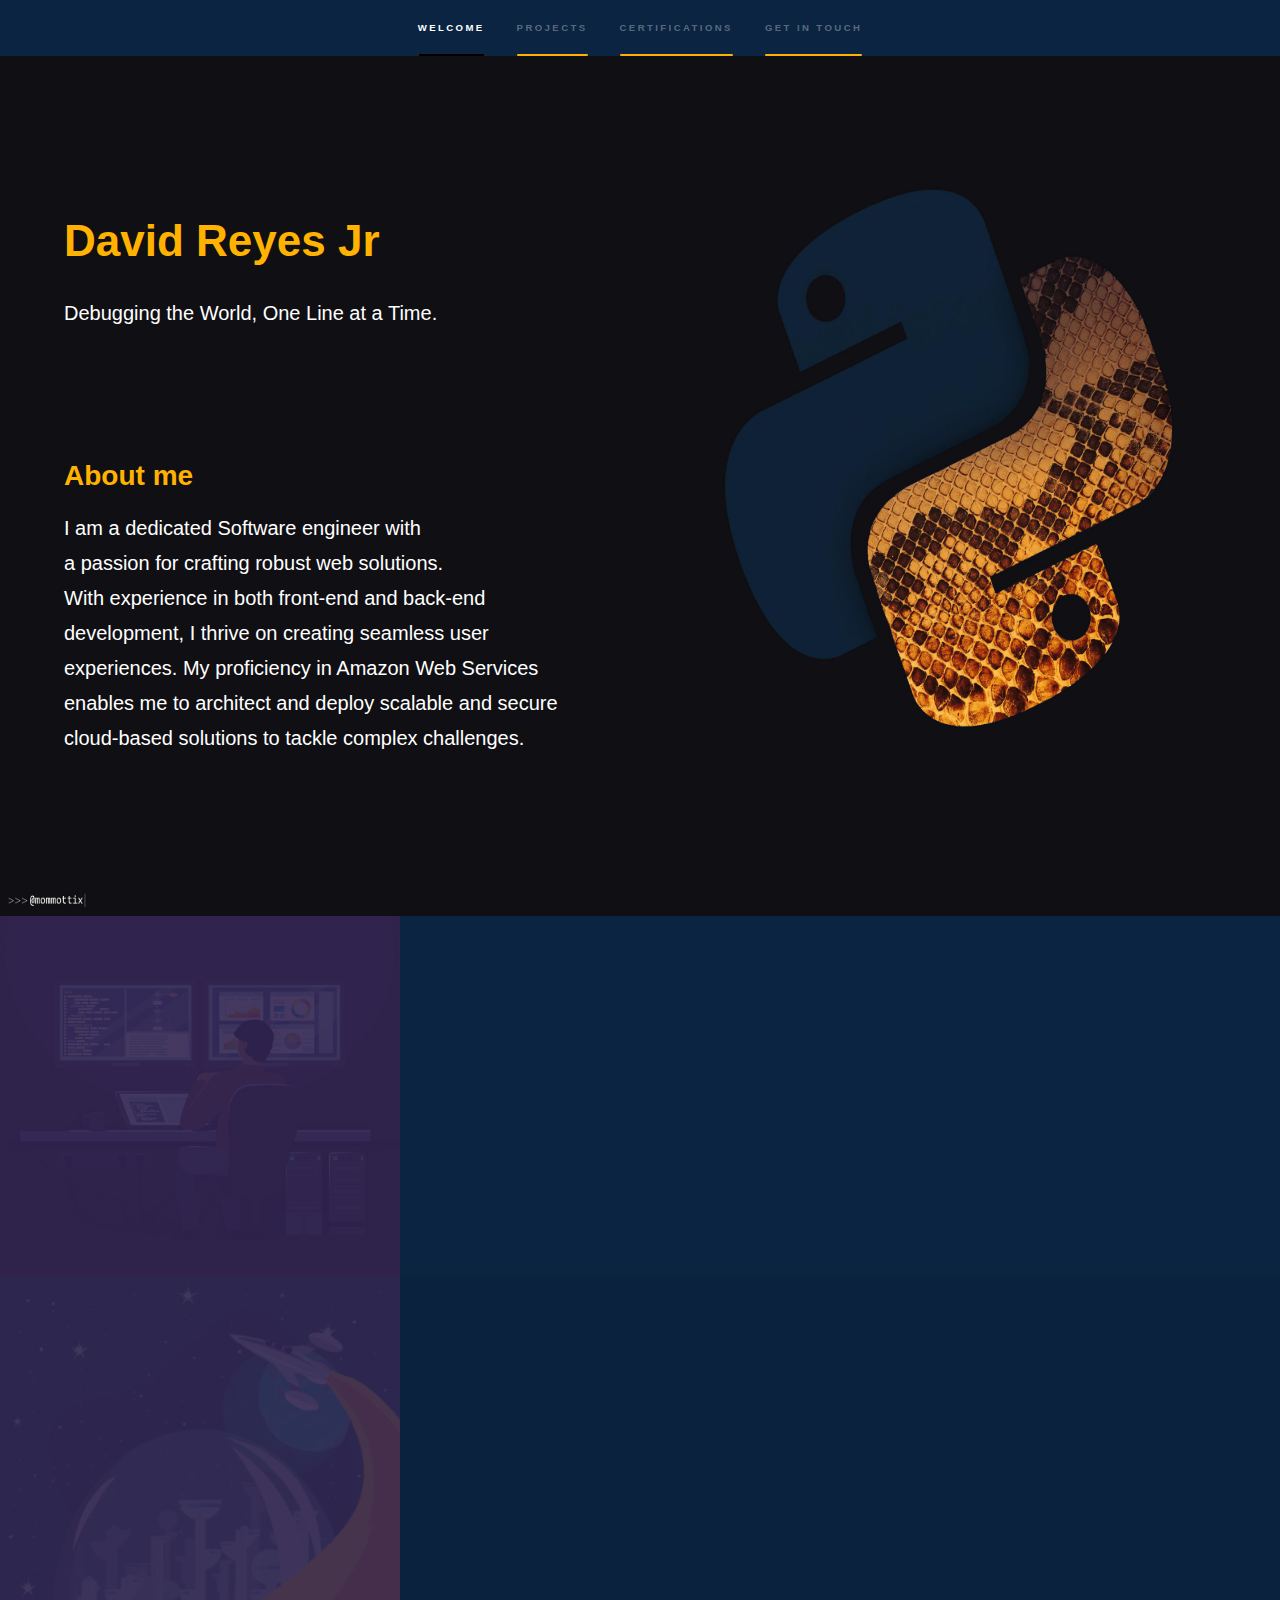
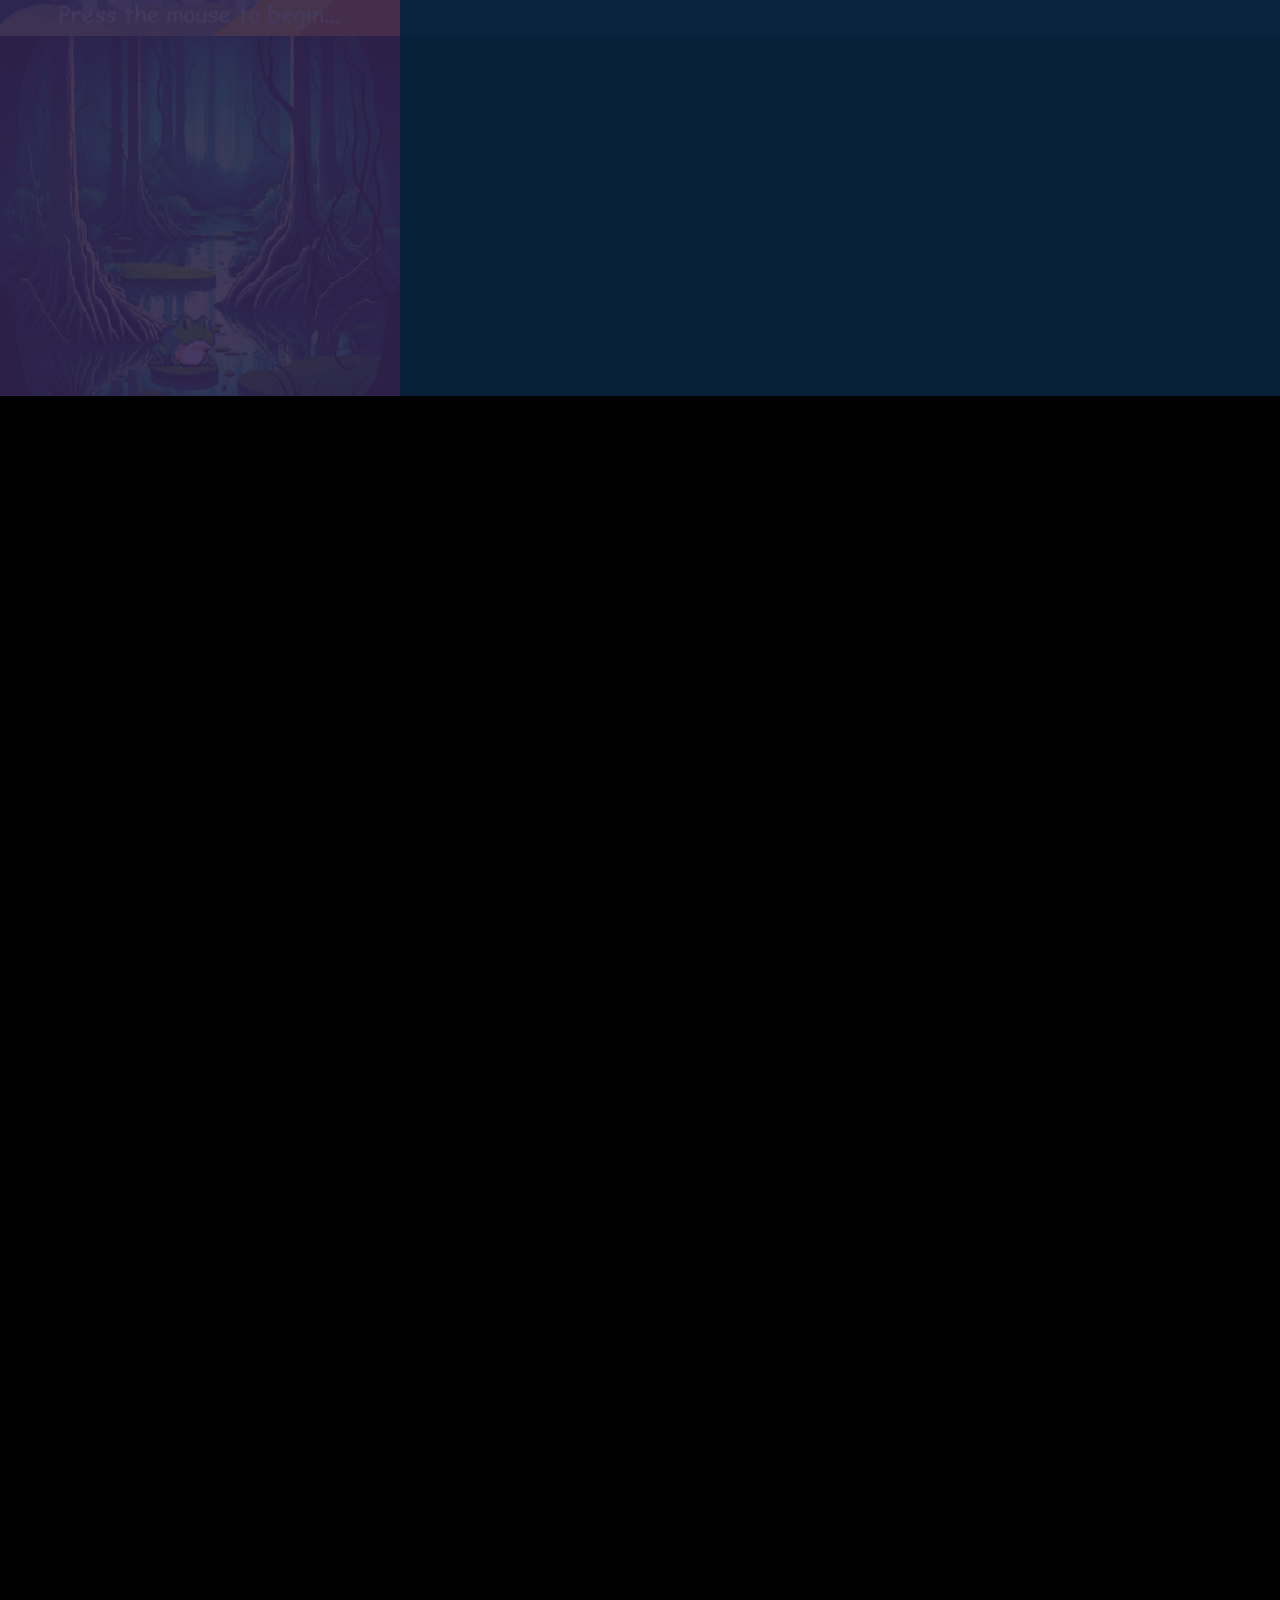
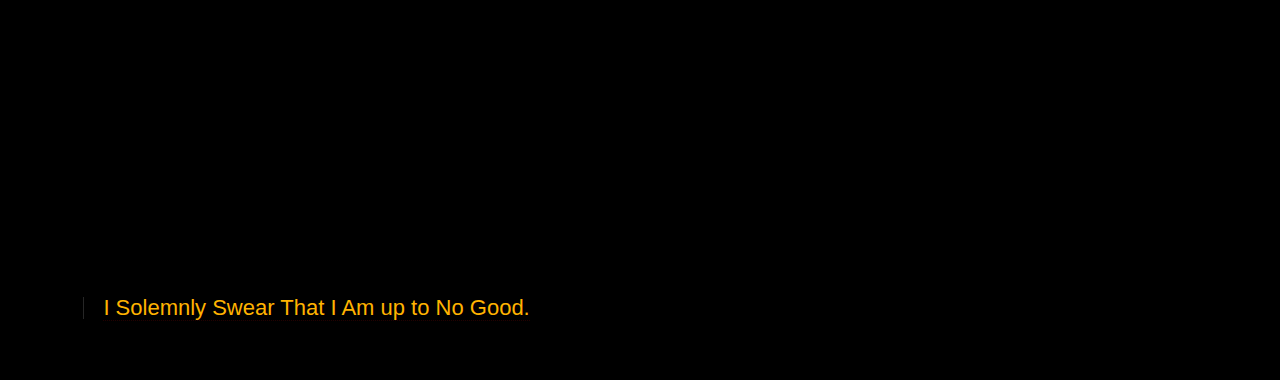
<file: CloudResume/index.html>
<!DOCTYPE HTML>
<!--
-->
<html>

<head>
	<title>Davids Cloud Portfolio</title>
	<meta charset="utf-8" />
	<meta name="viewport" content="width=device-width, initial-scale=1, user-scalable=no" />
	<link rel="stylesheet" href="assets/css/main.css" />
	<noscript>
		<link rel="stylesheet" href="assets/css/noscript.css" />
	</noscript>
</head>

<body class="is-preload">

	<!-- Sidebar -->
	<section id="sidebar">
		<div class="inner">
			<nav>
				<ul>
					<li><a href="#intro">Welcome</a></li>
					<li><a href="#one">Projects</a></li>
					<li><a href="#two">Certifications</a></li>
					<li><a href="#three">Get in touch</a></li>
			</nav>
		</div>
	</section>

	<!-- Wrapper -->
	<div id="wrapper">

		<!-- Intro -->
		<section id="intro" class="wrapper style1 fullscreen fade-up">
			<div class="inner">
				<h1>David Reyes Jr</h1>
				<p>Debugging the World, One Line at a Time.
					</a><br />
				</p>
				<br />
				<br />
				<br />
				<h2> About me</h2>
				<p>I am a dedicated Software engineer with
					<br />
					a passion for crafting robust web solutions.
					<br />
					With experience in both front-end and back-end
					<br />
					development, I thrive on creating seamless user
					<br />
					experiences. My proficiency in Amazon Web Services
					<br />
					enables me to architect and deploy scalable and secure
					<br />
					cloud-based solutions to tackle complex challenges.

					</a><br />
				</p>
			</div>
		</section>

		<!-- One -->
		<section id="one" class="wrapper style2 spotlights">
			<section>
				<a href="WordPress.html" class="image"><img src="images/WorkingOnIt.jpeg" alt=""
						data-position="center center" /></a>
				<div class="content">
					<div class="inner">
						<h2>Project WordPress</h2>
						<ul class="actions">
							<!--	<li><a href="generic.html" class="button">Learn more</a></li> -->
						</ul>
					</div>
				</div>
			</section>
			<section>
				<a href="SpaceInvaders.html" class="image"><img src="images/SpaceInvaders.png" alt=""
						data-position="top center" /></a>
				<div class="content">
					<div class="inner">
						<h2>Project Space Invaders</h2>
					</div>
				</div>
			</section>
			<section>
				<a href="FrogAnimation.html" class="image"><img src="images/froganimation.png" alt=""
						data-position="25% 25%" /></a>
				<div class="content">
					<div class="inner">
						<h2>Project Frog Animation</h2>
						</ul>
					</div>
				</div>
			</section>
		</section>

		<!-- Two -->
		<section id="two" class="wrapper style3 fade-up">
			<div class="inner">
				<h2>Certifications</h2>
				<p> Sometimes you can't build the frontend until you set up the backend.</p>
				<div class="features">
					<section>
						<span class="fa fa-battery-full"></span>
						<h3>AWS Cloud Practitioner</h3>
						<a href="https://www.credly.com/badges/19ebbecd-b528-4be6-84f8-4cd42a3f4958/linked_in_profile"
							target="_blank">View
							My Certificate Badge</a>
					</section>
					<section>
						<span class="fa fa-battery-full"></span>
						<h3>AWS Solutions Architect Associate</h3>
						<a href="https://www.credly.com/badges/4ca3f857-10a1-4004-afaa-7f6b43b0962e/linked_in_profile"
							target="_blank">View
							My Certificate Badge</a>
					</section>
					<section>
						<span class="fa fa-battery-half"></span>
						<h3>AWS Developer Associate</h3>
						<p>Charging</p>
					</section>
					<section>
						<span class="fa fa-battery-empty"></span>
						<h3>AWS SysOps Administrator Associate </h3>
						<p>Pending Charge</p>
					</section>
					<section>
						<span class="fa fa-battery-empty"></span>
						<h3>AWS Certified Machine Learning - Specialty</h3>
						<p>Pending Charge</p>
					</section>
					<section>
					</section>
				</div>
		</section>

		<!-- Three -->
		<section id="three" class="wrapper style1 fade-up">
			<div class="inner">
				<h2>Get in touch</h2>
				<p>Connecting Minds, Shaping Futures.</p>
				<div class="split style1">
					<section>
						<form method="post" action="#">
							<div class="fields">
								<div class="field half">
									<label for="name">Name</label>
									<input type="text" name="name" id="name" />
								</div>
								<div class="field half">
									<label for="email">Email</label>
									<input type="text" name="email" id="email" />
								</div>
								<div class="field">
									<label for="message">Message</label>
									<textarea name="message" id="message" rows="5"></textarea>
								</div>
							</div>
							<ul class="actions">
								<li><a href="" class="button submit">Send Message</a></li>
							</ul>
						</form>
					</section>
					<section>
						<ul class="contact">
							<li>
								<h3>Address</h3>
								<span>Bronx, NY United States</span>
							</li>
							<li>
								<h3>Email</h3>
								<a href="#">davidrjr94@gmail.com</a>
							</li>
							<li>
								<!-- <li>
								
								<h3>Phone</h3>
								<span>(000) 000-0000</span>
							</li> -->
							<li>
								<h3>Social</h3>
								<ul class="icons">
									<li><a href="https://www.linkedin.com/in/david-reyes-jr-130549210/"
											class="icon brands fa-linkedin-in" target="_blank"><span
												class="label">LinkedIn</span></a>
									<li><a href="https://github.com/SolemnDave" class="icon brands fa-github"
											target="_blank"><span class="label">GitHub</span></a></li>

							</li>
						</ul>
						</ul>

						</ul>
					</section>
				</div>
			</div>
		</section>

	</div>

	<!-- Footer -->
	<footer id="footer" class="wrapper style1-alt">
		<div class="inner">
			<ul class="menu">
				<li>
					<div id="counter-number"></div>
				<li>
					<div id="footer-quote">
						<a href="#">I Solemnly Swear That I Am up to No Good.</a>
					</div>
				</li>
				<style>
					#footer-quote {
						font-size: 22px;
						color: #ffb300
					}
				</style>
				<style>
					#counter-number {
						font-size: 22px;
						color: #ffb300;
					}
				</style>
				</li>
			</ul>
	</footer>


	<!-- Scripts -->
	<script src="assets/js/jquery.min.js"></script>
	<script src="assets/js/jquery.scrollex.min.js"></script>
	<script src="assets/js/jquery.scrolly.min.js"></script>
	<script src="assets/js/browser.min.js"></script>
	<script src="assets/js/breakpoints.min.js"></script>
	<script src="assets/js/util.js"></script>
	<script src="assets/js/main.js"></script>
	<script src="./index.js"></script>

</body>

</html>
<!--
	fa fa-battery-empty
	fa fa-battery-quarter
	fa fa-battery-half
	fa fa-battery-three-quarters
	fa fa-battery-full
 -->
<div id="counter-number"></div>
</file>
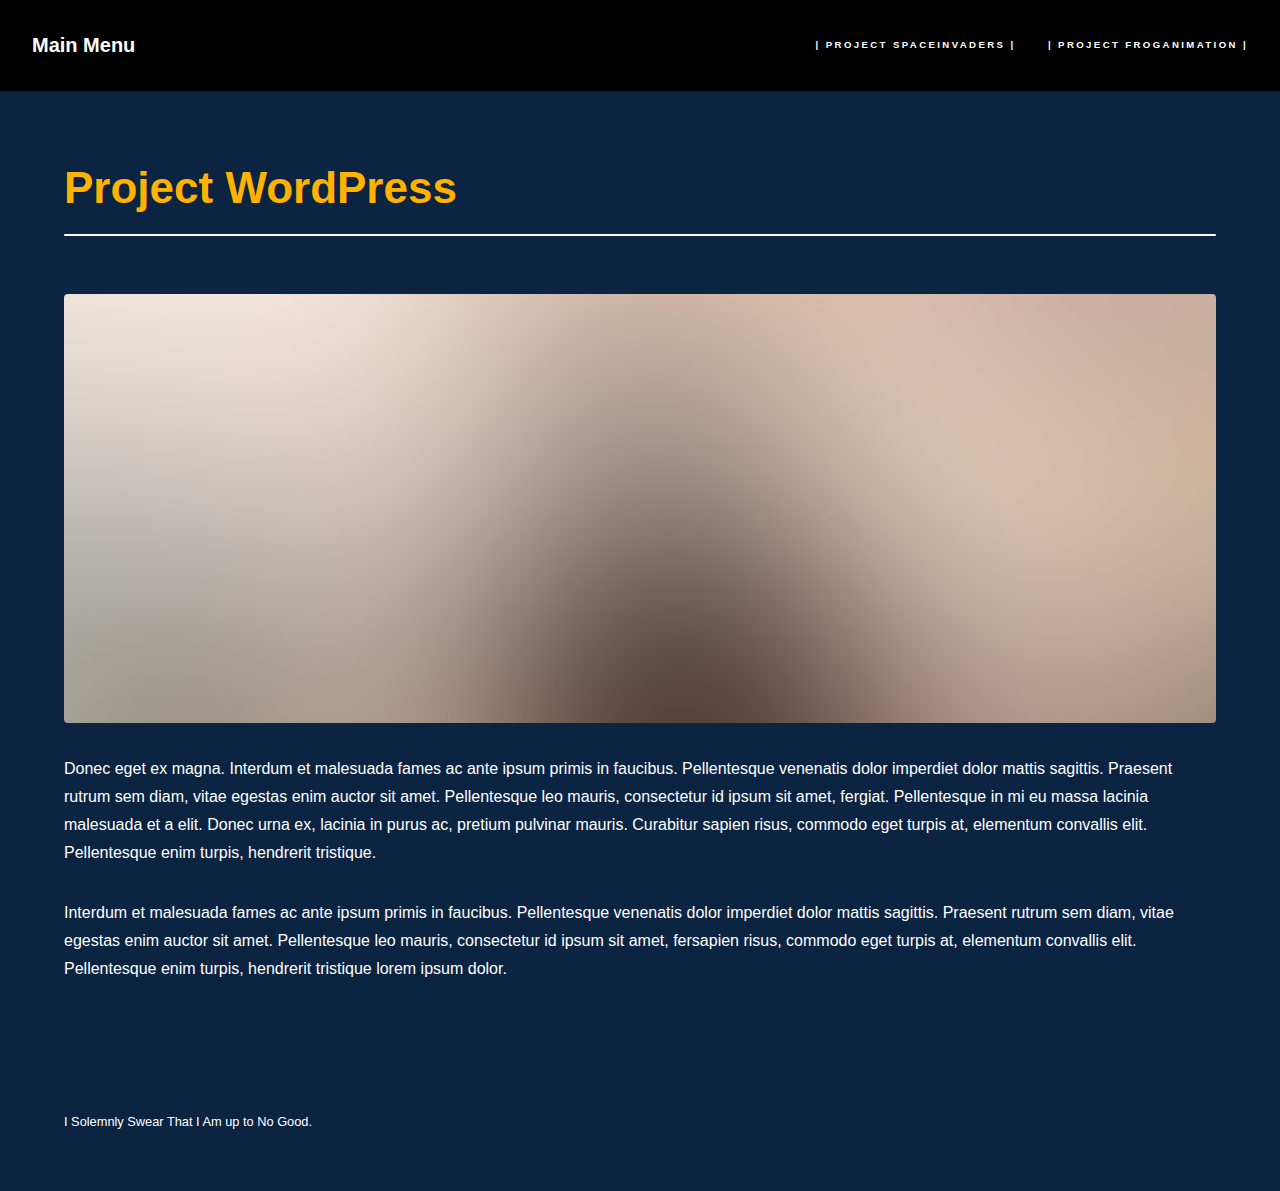
<file: CloudResume/WordPress.html>
<!DOCTYPE HTML>

<html>

<head>
	<title>Project WordPress</title>
	<meta charset="utf-8" />
	<meta name="viewport" content="width=device-width, initial-scale=1, user-scalable=no" />
	<link rel="stylesheet" href="assets/css/main.css" />
	<noscript>
		<link rel="stylesheet" href="assets/css/noscript.css" />
	</noscript>
</head>

<body class="is-preload">

	<!-- Header -->
	<header id="header">
		<a href="index.html" class="title">Main Menu</a>
		<nav>
			<ul>
				<li><a href="SpaceInvaders.html" class="active">| Project SpaceInvaders |</a></li>
				<li><a href="FrogAnimation.html" class="active">| Project FrogAnimation | </a></li>
			</ul>
		</nav>
	</header>

	<!-- Wrapper -->
	<div id="wrapper">

		<!-- Main -->
		<section id="main" class="wrapper">
			<div class="inner">
				<h1 class="major">Project WordPress</h1>
				<style>
					body {
						background-color: #0b2442;
					}
				</style>
				<span class="image fit"><img src="images/pic04.jpg" alt="" /></span>
				<p>Donec eget ex magna. Interdum et malesuada fames ac ante ipsum primis in faucibus. Pellentesque
					venenatis dolor imperdiet dolor mattis sagittis. Praesent rutrum sem diam, vitae egestas enim
					auctor
					sit amet. Pellentesque leo mauris, consectetur id ipsum sit amet, fergiat. Pellentesque in mi eu
					massa lacinia malesuada et a elit. Donec urna ex, lacinia in purus ac, pretium pulvinar mauris.
					Curabitur sapien risus, commodo eget turpis at, elementum convallis elit. Pellentesque enim
					turpis,
					hendrerit tristique.</p>
				<p>Interdum et malesuada fames ac ante ipsum primis in faucibus. Pellentesque venenatis dolor
					imperdiet
					dolor mattis sagittis. Praesent rutrum sem diam, vitae egestas enim auctor sit amet.
					Pellentesque
					leo mauris, consectetur id ipsum sit amet, fersapien risus, commodo eget turpis at, elementum
					convallis elit. Pellentesque enim turpis, hendrerit tristique lorem ipsum dolor.</p>
			</div>
		</section>

	</div>

	<!-- Footer -->
	<footer id="footer" class="wrapper alt">
		<div class="inner">
			<ul class="menu">
				<li>I Solemnly Swear That I Am up to No Good.</li>
			</ul>
		</div>
	</footer>

	<!-- Scripts -->
	<script src="assets/js/jquery.min.js"></script>
	<script src="assets/js/jquery.scrollex.min.js"></script>
	<script src="assets/js/jquery.scrolly.min.js"></script>
	<script src="assets/js/browser.min.js"></script>
	<script src="assets/js/breakpoints.min.js"></script>
	<script src="assets/js/util.js"></script>
	<script src="assets/js/main.js"></script>

</body>

</html>
</file>
<file: CloudResume/assets/css/noscript.css>
/* Spotlights */

.spotlights>section>.image:before {
	opacity: 0 !important;
}

.spotlights>section>.content>.inner {
	-moz-transform: none !important;
	-webkit-transform: none !important;
	-ms-transform: none !important;
	transform: none !important;
	opacity: 1 !important;
}

/* Wrapper */

.wrapper>.inner {
	opacity: 1 !important;
	-moz-transform: none !important;
	-webkit-transform: none !important;
	-ms-transform: none !important;
	transform: none !important;
}

/* Sidebar */

#sidebar>.inner {
	opacity: 1 !important;
}

#sidebar nav>ul>li {
	-moz-transform: none !important;
	-webkit-transform: none !important;
	-ms-transform: none !important;
	transform: none !important;
	opacity: 1 !important;
}
</file>
<file: CloudResume/assets/css/main.css>
@import url(fontawesome-all.min.css);

html,
body,
div,
span,
applet,
object,
iframe,
h1,
h2,
h3,
h4,
h5,
h6,
p,
blockquote,
pre,
a,
abbr,
acronym,
address,
big,
cite,
code,
del,
dfn,
em,
img,
ins,
kbd,
q,
s,
samp,
small,
strike,
strong,
sub,
sup,
tt,
var,
b,
u,
i,
center,
dl,
dt,
dd,
ol,
ul,
li,
fieldset,
form,
label,
legend,
table,
caption,
tbody,
tfoot,
thead,
tr,
th,
td,
article,
aside,
canvas,
details,
embed,
figure,
figcaption,
footer,
header,
hgroup,
menu,
nav,
output,
ruby,
section,
summary,
time,
mark,
audio,
video {
	margin: 0;
	padding: 0;
	border: 0;
	font-size: 100%;
	font: inherit;
	vertical-align: baseline;
}

article,
aside,
details,
figcaption,
figure,
footer,
header,
hgroup,
menu,
nav,
section {
	display: block;
}

body {
	line-height: 1;
}

ol,
ul {
	list-style: none;
}

blockquote,
q {
	quotes: none;
}

blockquote:before,
blockquote:after,
q:before,
q:after {
	content: '';
	content: none;
}

table {
	border-collapse: collapse;
	border-spacing: 0;
}

body {
	-webkit-text-size-adjust: none;
}

mark {
	background-color: transparent;
	color: inherit;
}

input::-moz-focus-inner {
	border: 0;
	padding: 0;
}

input,
select,
textarea {
	-moz-appearance: none;
	-webkit-appearance: none;
	-ms-appearance: none;
	appearance: none;
}

/* Basic */

@-ms-viewport {
	width: device-width;
}

body {
	-ms-overflow-style: scrollbar;
}

@media screen and (max-width: 480px) {

	html,
	body {
		min-width: 320px;
	}

}

html {
	box-sizing: border-box;
}

*,
*:before,
*:after {
	box-sizing: inherit;
}

body {
	background: #000000;
}

body.is-preload *,
body.is-preload *:before,
body.is-preload *:after {
	-moz-animation: none !important;
	-webkit-animation: none !important;
	-ms-animation: none !important;
	animation: none !important;
	-moz-transition: none !important;
	-webkit-transition: none !important;
	-ms-transition: none !important;
	transition: none !important;
}

/* Type */

body,
input,
select,
textarea {
	color: #ffffff;
	font-family: Arial, Helvetica, sans-serif;
	font-size: 16.5pt;
	font-weight: normal;
	line-height: 1.75;
}

@media screen and (max-width: 1680px) {

	body,
	input,
	select,
	textarea {
		font-size: 13pt;
	}

}

@media screen and (max-width: 1280px) {

	body,
	input,
	select,
	textarea {
		font-size: 12pt;
	}

}

@media screen and (max-width: 360px) {

	body,
	input,
	select,
	textarea {
		font-size: 11pt;
	}

}

a {
	-moz-transition: color 0.2s ease, border-bottom-color 0.2s ease;
	-webkit-transition: color 0.2s ease, border-bottom-color 0.2s ease;
	-ms-transition: color 0.2s ease, border-bottom-color 0.2s ease;
	transition: color 0.2s ease, border-bottom-color 0.2s ease;
	border-bottom: dotted 1px rgb(255, 255, 255);
	color: inherit;
	text-decoration: none;
}

a:hover {
	border-bottom-color: transparent;
	color: #ffffff;
}

strong,
b {
	color: #ffffff;
	font-weight: bold;
}

em,
i {
	font-style: italic;
}

p {
	margin: 0 0 2em 0;
}

h1,
h2,
h3,
h4,
h5,
h6 {
	color: #ffb300;
	font-weight: bold;
	line-height: 1.5;
	margin: 0 0 0.5em 0;
}

h1 a,
h2 a,
h3 a,
h4 a,
h5 a,
h6 a {
	color: inherit;
	text-decoration: none;
}

h1 {
	font-size: 2.75em;
}

h1.major {
	margin: 0 0 1.3em 0;
	position: relative;
	padding-bottom: 0.35em;
}

h1.major:after {
	background-image: -moz-linear-gradient(to right, #000000, #000000);
	background-image: -webkit-linear-gradient(to right, #000000, #000000);
	background-image: -ms-linear-gradient(to right, #000000, #000000);
	/* DR - Line below project page */
	background-image: linear-gradient(to right, #ffffff, #ffffff);
	-moz-transition: max-width 0.2s ease;
	-webkit-transition: max-width 0.2s ease;
	-ms-transition: max-width 0.2s ease;
	transition: max-width 0.2s ease;
	border-radius: 0.2em;
	bottom: 0;
	content: '';
	height: 0.05em;
	position: absolute;
	right: 0;
	width: 100%;
}

h2 {
	font-size: 1.75em;
}

h3 {
	font-size: 1.1em;
}

h4 {
	font-size: 1em;
}

h5 {
	font-size: 0.8em;
}

h6 {
	font-size: 0.6em;
}

@media screen and (max-width: 736px) {

	h1 {
		font-size: 2em;
	}

	h2 {
		font-size: 1.25em;
	}

	h3 {
		font-size: 1em;
	}

	h4 {
		font-size: 0.8em;
	}

	h5 {
		font-size: 0.6em;
	}

	h6 {
		font-size: 0.6em;
	}

}

sub {
	font-size: 0.8em;
	position: relative;
	top: 0.5em;
}

sup {
	font-size: 0.8em;
	position: relative;
	top: -0.5em;
}

blockquote {
	border-left: solid 4px rgba(255, 255, 255, 0.15);
	font-style: italic;
	margin: 0 0 2em 0;
	padding: 0.5em 0 0.5em 2em;
}

code {
	background: rgba(255, 255, 255, 0.05);
	border-radius: 0.25em;
	border: solid 1px rgba(255, 255, 255, 0.15);
	font-family: "Courier New", monospace;
	font-size: 0.9em;
	margin: 0 0.25em;
	padding: 0.25em 0.65em;
}

pre {
	-webkit-overflow-scrolling: touch;
	font-family: "Courier New", monospace;
	font-size: 0.9em;
	margin: 0 0 2em 0;
}

pre code {
	display: block;
	line-height: 1.75em;
	padding: 1em 1.5em;
	overflow-x: auto;
}

hr {
	border: 0;
	border-bottom: solid 1px rgba(255, 255, 255, 0.15);
	margin: 2em 0;
}

hr.major {
	margin: 3em 0;
}

.align-left {
	text-align: left;
}

.align-center {
	text-align: center;
}

.align-right {
	text-align: right;
}

/* Row */

.row {
	display: flex;
	flex-wrap: wrap;
	box-sizing: border-box;
	align-items: stretch;
}

.row>* {
	box-sizing: border-box;
}

.row.gtr-uniform>*> :last-child {
	margin-bottom: 0;
}

.row.aln-left {
	justify-content: flex-start;
}

.row.aln-center {
	justify-content: center;
}

.row.aln-right {
	justify-content: flex-end;
}

.row.aln-top {
	align-items: flex-start;
}

.row.aln-middle {
	align-items: center;
}

.row.aln-bottom {
	align-items: flex-end;
}

.row>.imp {
	order: -1;
}

.row>.col-1 {
	width: 8.33333%;
}

.row>.off-1 {
	margin-left: 8.33333%;
}

.row>.col-2 {
	width: 16.66667%;
}

.row>.off-2 {
	margin-left: 16.66667%;
}

.row>.col-3 {
	width: 25%;
}

.row>.off-3 {
	margin-left: 25%;
}

.row>.col-4 {
	width: 33.33333%;
}

.row>.off-4 {
	margin-left: 33.33333%;
}

.row>.col-5 {
	width: 41.66667%;
}

.row>.off-5 {
	margin-left: 41.66667%;
}

.row>.col-6 {
	width: 50%;
}

.row>.off-6 {
	margin-left: 50%;
}

.row>.col-7 {
	width: 58.33333%;
}

.row>.off-7 {
	margin-left: 58.33333%;
}

.row>.col-8 {
	width: 66.66667%;
}

.row>.off-8 {
	margin-left: 66.66667%;
}

.row>.col-9 {
	width: 75%;
}

.row>.off-9 {
	margin-left: 75%;
}

.row>.col-10 {
	width: 83.33333%;
}

.row>.off-10 {
	margin-left: 83.33333%;
}

.row>.col-11 {
	width: 91.66667%;
}

.row>.off-11 {
	margin-left: 91.66667%;
}

.row>.col-12 {
	width: 100%;
}

.row>.off-12 {
	margin-left: 100%;
}

.row.gtr-0 {
	margin-top: 0;
	margin-left: 0em;
}

.row.gtr-0>* {
	padding: 0 0 0 0em;
}

.row.gtr-0.gtr-uniform {
	margin-top: 0em;
}

.row.gtr-0.gtr-uniform>* {
	padding-top: 0em;
}

.row.gtr-25 {
	margin-top: 0;
	margin-left: -0.375em;
}

.row.gtr-25>* {
	padding: 0 0 0 0.375em;
}

.row.gtr-25.gtr-uniform {
	margin-top: -0.375em;
}

.row.gtr-25.gtr-uniform>* {
	padding-top: 0.375em;
}

.row.gtr-50 {
	margin-top: 0;
	margin-left: -0.75em;
}

.row.gtr-50>* {
	padding: 0 0 0 0.75em;
}

.row.gtr-50.gtr-uniform {
	margin-top: -0.75em;
}

.row.gtr-50.gtr-uniform>* {
	padding-top: 0.75em;
}

.row {
	margin-top: 0;
	margin-left: -1.5em;
}

.row>* {
	padding: 0 0 0 1.5em;
}

.row.gtr-uniform {
	margin-top: -1.5em;
}

.row.gtr-uniform>* {
	padding-top: 1.5em;
}

.row.gtr-150 {
	margin-top: 0;
	margin-left: -2.25em;
}

.row.gtr-150>* {
	padding: 0 0 0 2.25em;
}

.row.gtr-150.gtr-uniform {
	margin-top: -2.25em;
}

.row.gtr-150.gtr-uniform>* {
	padding-top: 2.25em;
}

.row.gtr-200 {
	margin-top: 0;
	margin-left: -3em;
}

.row.gtr-200>* {
	padding: 0 0 0 3em;
}

.row.gtr-200.gtr-uniform {
	margin-top: -3em;
}

.row.gtr-200.gtr-uniform>* {
	padding-top: 3em;
}

@media screen and (max-width: 1680px) {

	.row {
		display: flex;
		flex-wrap: wrap;
		box-sizing: border-box;
		align-items: stretch;
	}

	.row>* {
		box-sizing: border-box;
	}

	.row.gtr-uniform>*> :last-child {
		margin-bottom: 0;
	}

	.row.aln-left {
		justify-content: flex-start;
	}

	.row.aln-center {
		justify-content: center;
	}

	.row.aln-right {
		justify-content: flex-end;
	}

	.row.aln-top {
		align-items: flex-start;
	}

	.row.aln-middle {
		align-items: center;
	}

	.row.aln-bottom {
		align-items: flex-end;
	}

	.row>.imp-xlarge {
		order: -1;
	}

	.row>.col-1-xlarge {
		width: 8.33333%;
	}

	.row>.off-1-xlarge {
		margin-left: 8.33333%;
	}

	.row>.col-2-xlarge {
		width: 16.66667%;
	}

	.row>.off-2-xlarge {
		margin-left: 16.66667%;
	}

	.row>.col-3-xlarge {
		width: 25%;
	}

	.row>.off-3-xlarge {
		margin-left: 25%;
	}

	.row>.col-4-xlarge {
		width: 33.33333%;
	}

	.row>.off-4-xlarge {
		margin-left: 33.33333%;
	}

	.row>.col-5-xlarge {
		width: 41.66667%;
	}

	.row>.off-5-xlarge {
		margin-left: 41.66667%;
	}

	.row>.col-6-xlarge {
		width: 50%;
	}

	.row>.off-6-xlarge {
		margin-left: 50%;
	}

	.row>.col-7-xlarge {
		width: 58.33333%;
	}

	.row>.off-7-xlarge {
		margin-left: 58.33333%;
	}

	.row>.col-8-xlarge {
		width: 66.66667%;
	}

	.row>.off-8-xlarge {
		margin-left: 66.66667%;
	}

	.row>.col-9-xlarge {
		width: 75%;
	}

	.row>.off-9-xlarge {
		margin-left: 75%;
	}

	.row>.col-10-xlarge {
		width: 83.33333%;
	}

	.row>.off-10-xlarge {
		margin-left: 83.33333%;
	}

	.row>.col-11-xlarge {
		width: 91.66667%;
	}

	.row>.off-11-xlarge {
		margin-left: 91.66667%;
	}

	.row>.col-12-xlarge {
		width: 100%;
	}

	.row>.off-12-xlarge {
		margin-left: 100%;
	}

	.row.gtr-0 {
		margin-top: 0;
		margin-left: 0em;
	}

	.row.gtr-0>* {
		padding: 0 0 0 0em;
	}

	.row.gtr-0.gtr-uniform {
		margin-top: 0em;
	}

	.row.gtr-0.gtr-uniform>* {
		padding-top: 0em;
	}

	.row.gtr-25 {
		margin-top: 0;
		margin-left: -0.375em;
	}

	.row.gtr-25>* {
		padding: 0 0 0 0.375em;
	}

	.row.gtr-25.gtr-uniform {
		margin-top: -0.375em;
	}

	.row.gtr-25.gtr-uniform>* {
		padding-top: 0.375em;
	}

	.row.gtr-50 {
		margin-top: 0;
		margin-left: -0.75em;
	}

	.row.gtr-50>* {
		padding: 0 0 0 0.75em;
	}

	.row.gtr-50.gtr-uniform {
		margin-top: -0.75em;
	}

	.row.gtr-50.gtr-uniform>* {
		padding-top: 0.75em;
	}

	.row {
		margin-top: 0;
		margin-left: -1.5em;
	}

	.row>* {
		padding: 0 0 0 1.5em;
	}

	.row.gtr-uniform {
		margin-top: -1.5em;
	}

	.row.gtr-uniform>* {
		padding-top: 1.5em;
	}

	.row.gtr-150 {
		margin-top: 0;
		margin-left: -2.25em;
	}

	.row.gtr-150>* {
		padding: 0 0 0 2.25em;
	}

	.row.gtr-150.gtr-uniform {
		margin-top: -2.25em;
	}

	.row.gtr-150.gtr-uniform>* {
		padding-top: 2.25em;
	}

	.row.gtr-200 {
		margin-top: 0;
		margin-left: -3em;
	}

	.row.gtr-200>* {
		padding: 0 0 0 3em;
	}

	.row.gtr-200.gtr-uniform {
		margin-top: -3em;
	}

	.row.gtr-200.gtr-uniform>* {
		padding-top: 3em;
	}

}

@media screen and (max-width: 1280px) {

	.row {
		display: flex;
		flex-wrap: wrap;
		box-sizing: border-box;
		align-items: stretch;
	}

	.row>* {
		box-sizing: border-box;
	}

	.row.gtr-uniform>*> :last-child {
		margin-bottom: 0;
	}

	.row.aln-left {
		justify-content: flex-start;
	}

	.row.aln-center {
		justify-content: center;
	}

	.row.aln-right {
		justify-content: flex-end;
	}

	.row.aln-top {
		align-items: flex-start;
	}

	.row.aln-middle {
		align-items: center;
	}

	.row.aln-bottom {
		align-items: flex-end;
	}

	.row>.imp-large {
		order: -1;
	}

	.row>.col-1-large {
		width: 8.33333%;
	}

	.row>.off-1-large {
		margin-left: 8.33333%;
	}

	.row>.col-2-large {
		width: 16.66667%;
	}

	.row>.off-2-large {
		margin-left: 16.66667%;
	}

	.row>.col-3-large {
		width: 25%;
	}

	.row>.off-3-large {
		margin-left: 25%;
	}

	.row>.col-4-large {
		width: 33.33333%;
	}

	.row>.off-4-large {
		margin-left: 33.33333%;
	}

	.row>.col-5-large {
		width: 41.66667%;
	}

	.row>.off-5-large {
		margin-left: 41.66667%;
	}

	.row>.col-6-large {
		width: 50%;
	}

	.row>.off-6-large {
		margin-left: 50%;
	}

	.row>.col-7-large {
		width: 58.33333%;
	}

	.row>.off-7-large {
		margin-left: 58.33333%;
	}

	.row>.col-8-large {
		width: 66.66667%;
	}

	.row>.off-8-large {
		margin-left: 66.66667%;
	}

	.row>.col-9-large {
		width: 75%;
	}

	.row>.off-9-large {
		margin-left: 75%;
	}

	.row>.col-10-large {
		width: 83.33333%;
	}

	.row>.off-10-large {
		margin-left: 83.33333%;
	}

	.row>.col-11-large {
		width: 91.66667%;
	}

	.row>.off-11-large {
		margin-left: 91.66667%;
	}

	.row>.col-12-large {
		width: 100%;
	}

	.row>.off-12-large {
		margin-left: 100%;
	}

	.row.gtr-0 {
		margin-top: 0;
		margin-left: 0em;
	}

	.row.gtr-0>* {
		padding: 0 0 0 0em;
	}

	.row.gtr-0.gtr-uniform {
		margin-top: 0em;
	}

	.row.gtr-0.gtr-uniform>* {
		padding-top: 0em;
	}

	.row.gtr-25 {
		margin-top: 0;
		margin-left: -0.375em;
	}

	.row.gtr-25>* {
		padding: 0 0 0 0.375em;
	}

	.row.gtr-25.gtr-uniform {
		margin-top: -0.375em;
	}

	.row.gtr-25.gtr-uniform>* {
		padding-top: 0.375em;
	}

	.row.gtr-50 {
		margin-top: 0;
		margin-left: -0.75em;
	}

	.row.gtr-50>* {
		padding: 0 0 0 0.75em;
	}

	.row.gtr-50.gtr-uniform {
		margin-top: -0.75em;
	}

	.row.gtr-50.gtr-uniform>* {
		padding-top: 0.75em;
	}

	.row {
		margin-top: 0;
		margin-left: -1.5em;
	}

	.row>* {
		padding: 0 0 0 1.5em;
	}

	.row.gtr-uniform {
		margin-top: -1.5em;
	}

	.row.gtr-uniform>* {
		padding-top: 1.5em;
	}

	.row.gtr-150 {
		margin-top: 0;
		margin-left: -2.25em;
	}

	.row.gtr-150>* {
		padding: 0 0 0 2.25em;
	}

	.row.gtr-150.gtr-uniform {
		margin-top: -2.25em;
	}

	.row.gtr-150.gtr-uniform>* {
		padding-top: 2.25em;
	}

	.row.gtr-200 {
		margin-top: 0;
		margin-left: -3em;
	}

	.row.gtr-200>* {
		padding: 0 0 0 3em;
	}

	.row.gtr-200.gtr-uniform {
		margin-top: -3em;
	}

	.row.gtr-200.gtr-uniform>* {
		padding-top: 3em;
	}

}

@media screen and (max-width: 980px) {

	.row {
		display: flex;
		flex-wrap: wrap;
		box-sizing: border-box;
		align-items: stretch;
	}

	.row>* {
		box-sizing: border-box;
	}

	.row.gtr-uniform>*> :last-child {
		margin-bottom: 0;
	}

	.row.aln-left {
		justify-content: flex-start;
	}

	.row.aln-center {
		justify-content: center;
	}

	.row.aln-right {
		justify-content: flex-end;
	}

	.row.aln-top {
		align-items: flex-start;
	}

	.row.aln-middle {
		align-items: center;
	}

	.row.aln-bottom {
		align-items: flex-end;
	}

	.row>.imp-medium {
		order: -1;
	}

	.row>.col-1-medium {
		width: 8.33333%;
	}

	.row>.off-1-medium {
		margin-left: 8.33333%;
	}

	.row>.col-2-medium {
		width: 16.66667%;
	}

	.row>.off-2-medium {
		margin-left: 16.66667%;
	}

	.row>.col-3-medium {
		width: 25%;
	}

	.row>.off-3-medium {
		margin-left: 25%;
	}

	.row>.col-4-medium {
		width: 33.33333%;
	}

	.row>.off-4-medium {
		margin-left: 33.33333%;
	}

	.row>.col-5-medium {
		width: 41.66667%;
	}

	.row>.off-5-medium {
		margin-left: 41.66667%;
	}

	.row>.col-6-medium {
		width: 50%;
	}

	.row>.off-6-medium {
		margin-left: 50%;
	}

	.row>.col-7-medium {
		width: 58.33333%;
	}

	.row>.off-7-medium {
		margin-left: 58.33333%;
	}

	.row>.col-8-medium {
		width: 66.66667%;
	}

	.row>.off-8-medium {
		margin-left: 66.66667%;
	}

	.row>.col-9-medium {
		width: 75%;
	}

	.row>.off-9-medium {
		margin-left: 75%;
	}

	.row>.col-10-medium {
		width: 83.33333%;
	}

	.row>.off-10-medium {
		margin-left: 83.33333%;
	}

	.row>.col-11-medium {
		width: 91.66667%;
	}

	.row>.off-11-medium {
		margin-left: 91.66667%;
	}

	.row>.col-12-medium {
		width: 100%;
	}

	.row>.off-12-medium {
		margin-left: 100%;
	}

	.row.gtr-0 {
		margin-top: 0;
		margin-left: 0em;
	}

	.row.gtr-0>* {
		padding: 0 0 0 0em;
	}

	.row.gtr-0.gtr-uniform {
		margin-top: 0em;
	}

	.row.gtr-0.gtr-uniform>* {
		padding-top: 0em;
	}

	.row.gtr-25 {
		margin-top: 0;
		margin-left: -0.375em;
	}

	.row.gtr-25>* {
		padding: 0 0 0 0.375em;
	}

	.row.gtr-25.gtr-uniform {
		margin-top: -0.375em;
	}

	.row.gtr-25.gtr-uniform>* {
		padding-top: 0.375em;
	}

	.row.gtr-50 {
		margin-top: 0;
		margin-left: -0.75em;
	}

	.row.gtr-50>* {
		padding: 0 0 0 0.75em;
	}

	.row.gtr-50.gtr-uniform {
		margin-top: -0.75em;
	}

	.row.gtr-50.gtr-uniform>* {
		padding-top: 0.75em;
	}

	.row {
		margin-top: 0;
		margin-left: -1.5em;
	}

	.row>* {
		padding: 0 0 0 1.5em;
	}

	.row.gtr-uniform {
		margin-top: -1.5em;
	}

	.row.gtr-uniform>* {
		padding-top: 1.5em;
	}

	.row.gtr-150 {
		margin-top: 0;
		margin-left: -2.25em;
	}

	.row.gtr-150>* {
		padding: 0 0 0 2.25em;
	}

	.row.gtr-150.gtr-uniform {
		margin-top: -2.25em;
	}

	.row.gtr-150.gtr-uniform>* {
		padding-top: 2.25em;
	}

	.row.gtr-200 {
		margin-top: 0;
		margin-left: -3em;
	}

	.row.gtr-200>* {
		padding: 0 0 0 3em;
	}

	.row.gtr-200.gtr-uniform {
		margin-top: -3em;
	}

	.row.gtr-200.gtr-uniform>* {
		padding-top: 3em;
	}

}

@media screen and (max-width: 736px) {

	.row {
		display: flex;
		flex-wrap: wrap;
		box-sizing: border-box;
		align-items: stretch;
	}

	.row>* {
		box-sizing: border-box;
	}

	.row.gtr-uniform>*> :last-child {
		margin-bottom: 0;
	}

	.row.aln-left {
		justify-content: flex-start;
	}

	.row.aln-center {
		justify-content: center;
	}

	.row.aln-right {
		justify-content: flex-end;
	}

	.row.aln-top {
		align-items: flex-start;
	}

	.row.aln-middle {
		align-items: center;
	}

	.row.aln-bottom {
		align-items: flex-end;
	}

	.row>.imp-small {
		order: -1;
	}

	.row>.col-1-small {
		width: 8.33333%;
	}

	.row>.off-1-small {
		margin-left: 8.33333%;
	}

	.row>.col-2-small {
		width: 16.66667%;
	}

	.row>.off-2-small {
		margin-left: 16.66667%;
	}

	.row>.col-3-small {
		width: 25%;
	}

	.row>.off-3-small {
		margin-left: 25%;
	}

	.row>.col-4-small {
		width: 33.33333%;
	}

	.row>.off-4-small {
		margin-left: 33.33333%;
	}

	.row>.col-5-small {
		width: 41.66667%;
	}

	.row>.off-5-small {
		margin-left: 41.66667%;
	}

	.row>.col-6-small {
		width: 50%;
	}

	.row>.off-6-small {
		margin-left: 50%;
	}

	.row>.col-7-small {
		width: 58.33333%;
	}

	.row>.off-7-small {
		margin-left: 58.33333%;
	}

	.row>.col-8-small {
		width: 66.66667%;
	}

	.row>.off-8-small {
		margin-left: 66.66667%;
	}

	.row>.col-9-small {
		width: 75%;
	}

	.row>.off-9-small {
		margin-left: 75%;
	}

	.row>.col-10-small {
		width: 83.33333%;
	}

	.row>.off-10-small {
		margin-left: 83.33333%;
	}

	.row>.col-11-small {
		width: 91.66667%;
	}

	.row>.off-11-small {
		margin-left: 91.66667%;
	}

	.row>.col-12-small {
		width: 100%;
	}

	.row>.off-12-small {
		margin-left: 100%;
	}

	.row.gtr-0 {
		margin-top: 0;
		margin-left: 0em;
	}

	.row.gtr-0>* {
		padding: 0 0 0 0em;
	}

	.row.gtr-0.gtr-uniform {
		margin-top: 0em;
	}

	.row.gtr-0.gtr-uniform>* {
		padding-top: 0em;
	}

	.row.gtr-25 {
		margin-top: 0;
		margin-left: -0.375em;
	}

	.row.gtr-25>* {
		padding: 0 0 0 0.375em;
	}

	.row.gtr-25.gtr-uniform {
		margin-top: -0.375em;
	}

	.row.gtr-25.gtr-uniform>* {
		padding-top: 0.375em;
	}

	.row.gtr-50 {
		margin-top: 0;
		margin-left: -0.75em;
	}

	.row.gtr-50>* {
		padding: 0 0 0 0.75em;
	}

	.row.gtr-50.gtr-uniform {
		margin-top: -0.75em;
	}

	.row.gtr-50.gtr-uniform>* {
		padding-top: 0.75em;
	}

	.row {
		margin-top: 0;
		margin-left: -1.5em;
	}

	.row>* {
		padding: 0 0 0 1.5em;
	}

	.row.gtr-uniform {
		margin-top: -1.5em;
	}

	.row.gtr-uniform>* {
		padding-top: 1.5em;
	}

	.row.gtr-150 {
		margin-top: 0;
		margin-left: -2.25em;
	}

	.row.gtr-150>* {
		padding: 0 0 0 2.25em;
	}

	.row.gtr-150.gtr-uniform {
		margin-top: -2.25em;
	}

	.row.gtr-150.gtr-uniform>* {
		padding-top: 2.25em;
	}

	.row.gtr-200 {
		margin-top: 0;
		margin-left: -3em;
	}

	.row.gtr-200>* {
		padding: 0 0 0 3em;
	}

	.row.gtr-200.gtr-uniform {
		margin-top: -3em;
	}

	.row.gtr-200.gtr-uniform>* {
		padding-top: 3em;
	}

}

@media screen and (max-width: 480px) {

	.row {
		display: flex;
		flex-wrap: wrap;
		box-sizing: border-box;
		align-items: stretch;
	}

	.row>* {
		box-sizing: border-box;
	}

	.row.gtr-uniform>*> :last-child {
		margin-bottom: 0;
	}

	.row.aln-left {
		justify-content: flex-start;
	}

	.row.aln-center {
		justify-content: center;
	}

	.row.aln-right {
		justify-content: flex-end;
	}

	.row.aln-top {
		align-items: flex-start;
	}

	.row.aln-middle {
		align-items: center;
	}

	.row.aln-bottom {
		align-items: flex-end;
	}

	.row>.imp-xsmall {
		order: -1;
	}

	.row>.col-1-xsmall {
		width: 8.33333%;
	}

	.row>.off-1-xsmall {
		margin-left: 8.33333%;
	}

	.row>.col-2-xsmall {
		width: 16.66667%;
	}

	.row>.off-2-xsmall {
		margin-left: 16.66667%;
	}

	.row>.col-3-xsmall {
		width: 25%;
	}

	.row>.off-3-xsmall {
		margin-left: 25%;
	}

	.row>.col-4-xsmall {
		width: 33.33333%;
	}

	.row>.off-4-xsmall {
		margin-left: 33.33333%;
	}

	.row>.col-5-xsmall {
		width: 41.66667%;
	}

	.row>.off-5-xsmall {
		margin-left: 41.66667%;
	}

	.row>.col-6-xsmall {
		width: 50%;
	}

	.row>.off-6-xsmall {
		margin-left: 50%;
	}

	.row>.col-7-xsmall {
		width: 58.33333%;
	}

	.row>.off-7-xsmall {
		margin-left: 58.33333%;
	}

	.row>.col-8-xsmall {
		width: 66.66667%;
	}

	.row>.off-8-xsmall {
		margin-left: 66.66667%;
	}

	.row>.col-9-xsmall {
		width: 75%;
	}

	.row>.off-9-xsmall {
		margin-left: 75%;
	}

	.row>.col-10-xsmall {
		width: 83.33333%;
	}

	.row>.off-10-xsmall {
		margin-left: 83.33333%;
	}

	.row>.col-11-xsmall {
		width: 91.66667%;
	}

	.row>.off-11-xsmall {
		margin-left: 91.66667%;
	}

	.row>.col-12-xsmall {
		width: 100%;
	}

	.row>.off-12-xsmall {
		margin-left: 100%;
	}

	.row.gtr-0 {
		margin-top: 0;
		margin-left: 0em;
	}

	.row.gtr-0>* {
		padding: 0 0 0 0em;
	}

	.row.gtr-0.gtr-uniform {
		margin-top: 0em;
	}

	.row.gtr-0.gtr-uniform>* {
		padding-top: 0em;
	}

	.row.gtr-25 {
		margin-top: 0;
		margin-left: -0.375em;
	}

	.row.gtr-25>* {
		padding: 0 0 0 0.375em;
	}

	.row.gtr-25.gtr-uniform {
		margin-top: -0.375em;
	}

	.row.gtr-25.gtr-uniform>* {
		padding-top: 0.375em;
	}

	.row.gtr-50 {
		margin-top: 0;
		margin-left: -0.75em;
	}

	.row.gtr-50>* {
		padding: 0 0 0 0.75em;
	}

	.row.gtr-50.gtr-uniform {
		margin-top: -0.75em;
	}

	.row.gtr-50.gtr-uniform>* {
		padding-top: 0.75em;
	}

	.row {
		margin-top: 0;
		margin-left: -1.5em;
	}

	.row>* {
		padding: 0 0 0 1.5em;
	}

	.row.gtr-uniform {
		margin-top: -1.5em;
	}

	.row.gtr-uniform>* {
		padding-top: 1.5em;
	}

	.row.gtr-150 {
		margin-top: 0;
		margin-left: -2.25em;
	}

	.row.gtr-150>* {
		padding: 0 0 0 2.25em;
	}

	.row.gtr-150.gtr-uniform {
		margin-top: -2.25em;
	}

	.row.gtr-150.gtr-uniform>* {
		padding-top: 2.25em;
	}

	.row.gtr-200 {
		margin-top: 0;
		margin-left: -3em;
	}

	.row.gtr-200>* {
		padding: 0 0 0 3em;
	}

	.row.gtr-200.gtr-uniform {
		margin-top: -3em;
	}

	.row.gtr-200.gtr-uniform>* {
		padding-top: 3em;
	}

}

/* Box */

.box {
	border-radius: 0.25em;
	border: solid 1px rgba(255, 255, 255, 0.738);
	margin-bottom: 2em;
	padding: 1.5em;
}

.box> :last-child,
.box> :last-child> :last-child,
.box> :last-child> :last-child> :last-child {
	margin-bottom: 0;
}

.box.alt {
	border: 0;
	border-radius: 0;
	padding: 0;
}

/* Button */

input[type="submit"],
input[type="reset"],
input[type="button"],
button,
.button {
	-moz-appearance: none;
	-webkit-appearance: none;
	-ms-appearance: none;
	appearance: none;
	-moz-transition: border-color 0.2s ease;
	-webkit-transition: border-color 0.2s ease;
	-ms-transition: border-color 0.2s ease;
	transition: border-color 0.2s ease;
	background-color: transparent;
	border: solid 1px !important;
	border-color: rgba(255, 255, 255, 0.887) !important;
	border-radius: 3em;
	color: #ffffff !important;
	cursor: pointer;
	display: inline-block;
	font-size: 0.6em;
	font-weight: bold;
	height: calc(4.75em + 2px);
	letter-spacing: 0.25em;
	line-height: 4.75em;
	outline: 0;
	padding: 0 3.75em;
	position: relative;
	text-align: center;
	text-decoration: none;
	text-transform: uppercase;
	white-space: nowrap;
}

input[type="submit"]:after,
input[type="reset"]:after,
input[type="button"]:after,
button:after,
.button:after {
	-moz-transform: scale(0.25);
	-webkit-transform: scale(0.25);
	-ms-transform: scale(0.25);
	transform: scale(0.25);
	pointer-events: none;
	-moz-transition: opacity 0.2s ease, -moz-transform 0.2s ease;
	-webkit-transition: opacity 0.2s ease, -webkit-transform 0.2s ease;
	-ms-transition: opacity 0.2s ease, -ms-transform 0.2s ease;
	transition: opacity 0.2s ease, transform 0.2s ease;
	background: #ffffff;
	border-radius: 3em;
	content: '';
	height: 100%;
	left: 0;
	opacity: 0;
	position: absolute;
	top: 0;
	width: 100%;
}

input[type="submit"].icon:before,
input[type="reset"].icon:before,
input[type="button"].icon:before,
button.icon:before,
.button.icon:before {
	margin-right: 0.75em;
}

input[type="submit"].fit,
input[type="reset"].fit,
input[type="button"].fit,
button.fit,
.button.fit {
	width: 100%;
}

input[type="submit"].small,
input[type="reset"].small,
input[type="button"].small,
button.small,
.button.small {
	font-size: 0.4em;
}

input[type="submit"].large,
input[type="reset"].large,
input[type="button"].large,
button.large,
.button.large {
	font-size: 0.8em;
}

input[type="submit"].primary,
input[type="reset"].primary,
input[type="button"].primary,
button.primary,
.button.primary {
	background-color: #ffffff;
	color: #020007 !important;
}

input[type="submit"].primary:after,
input[type="reset"].primary:after,
input[type="button"].primary:after,
button.primary:after,
.button.primary:after {
	display: none;
}

input[type="submit"].disabled,
input[type="submit"]:disabled,
input[type="reset"].disabled,
input[type="reset"]:disabled,
input[type="button"].disabled,
input[type="button"]:disabled,
button.disabled,
button:disabled,
.button.disabled,
.button:disabled {
	cursor: default;
	opacity: 0.5;
	pointer-events: none;
}

input[type="submit"]:hover,
input[type="reset"]:hover,
input[type="button"]:hover,
button:hover,
.button:hover {
	border-color: rgba(255, 255, 255, 0.55) !important;
}

input[type="submit"]:hover:after,
input[type="reset"]:hover:after,
input[type="button"]:hover:after,
button:hover:after,
.button:hover:after {
	opacity: 0.05;
	-moz-transform: scale(1);
	-webkit-transform: scale(1);
	-ms-transform: scale(1);
	transform: scale(1);
}

input[type="submit"]:hover:active,
input[type="reset"]:hover:active,
input[type="button"]:hover:active,
button:hover:active,
.button:hover:active {
	border-color: #ffffff !important;
}

input[type="submit"]:hover:active:after,
input[type="reset"]:hover:active:after,
input[type="button"]:hover:active:after,
button:hover:active:after,
.button:hover:active:after {
	opacity: 0.1;
}

/* Features */

.features {
	display: -moz-flex;
	display: -webkit-flex;
	display: -ms-flex;
	display: flex;
	-moz-flex-wrap: wrap;
	-webkit-flex-wrap: wrap;
	-ms-flex-wrap: wrap;
	flex-wrap: wrap;
	border-radius: 0.25em;
	border: solid 1px rgba(255, 255, 255, 0.15);
	background: rgba(255, 255, 255, 0.05);
	margin: 0 0 2em 0;
}

.features section {
	padding: 3.5em 3em 1em 7em;
	width: 50%;
	border-top: solid 1px rgba(255, 255, 255, 0.15);
	position: relative;
}

.features section:nth-child(-n + 2) {
	border-top-width: 0;
}

.features section:nth-child(2n) {
	border-left: solid 1px rgba(255, 255, 255, 0.15);
}

.features section .icon {
	-moz-transition: opacity 0.5s ease, -moz-transform 0.5s ease;
	-webkit-transition: opacity 0.5s ease, -webkit-transform 0.5s ease;
	-ms-transition: opacity 0.5s ease, -ms-transform 0.5s ease;
	transition: opacity 0.5s ease, transform 0.5s ease;
	-moz-transition-delay: 1s;
	-webkit-transition-delay: 1s;
	-ms-transition-delay: 1s;
	transition-delay: 1s;
	-moz-transform: scale(1);
	-webkit-transform: scale(1);
	-ms-transform: scale(1);
	transform: scale(1);
	position: absolute;
	left: 3em;
	top: 3em;
	opacity: 1;
}

.features section:nth-child(1) .icon {
	-moz-transition-delay: 0.15s;
	-webkit-transition-delay: 0.15s;
	-ms-transition-delay: 0.15s;
	transition-delay: 0.15s;
}

.features section:nth-child(2) .icon {
	-moz-transition-delay: 0.3s;
	-webkit-transition-delay: 0.3s;
	-ms-transition-delay: 0.3s;
	transition-delay: 0.3s;
}

.features section:nth-child(3) .icon {
	-moz-transition-delay: 0.45s;
	-webkit-transition-delay: 0.45s;
	-ms-transition-delay: 0.45s;
	transition-delay: 0.45s;
}

.features section:nth-child(4) .icon {
	-moz-transition-delay: 0.6s;
	-webkit-transition-delay: 0.6s;
	-ms-transition-delay: 0.6s;
	transition-delay: 0.6s;
}

.features section:nth-child(5) .icon {
	-moz-transition-delay: 0.75s;
	-webkit-transition-delay: 0.75s;
	-ms-transition-delay: 0.75s;
	transition-delay: 0.75s;
}

.features section:nth-child(6) .icon {
	-moz-transition-delay: 0.9s;
	-webkit-transition-delay: 0.9s;
	-ms-transition-delay: 0.9s;
	transition-delay: 0.9s;
}

.features section:nth-child(7) .icon {
	-moz-transition-delay: 1.05s;
	-webkit-transition-delay: 1.05s;
	-ms-transition-delay: 1.05s;
	transition-delay: 1.05s;
}

.features section:nth-child(8) .icon {
	-moz-transition-delay: 1.2s;
	-webkit-transition-delay: 1.2s;
	-ms-transition-delay: 1.2s;
	transition-delay: 1.2s;
}

.features section:nth-child(9) .icon {
	-moz-transition-delay: 1.35s;
	-webkit-transition-delay: 1.35s;
	-ms-transition-delay: 1.35s;
	transition-delay: 1.35s;
}

.features section:nth-child(10) .icon {
	-moz-transition-delay: 1.5s;
	-webkit-transition-delay: 1.5s;
	-ms-transition-delay: 1.5s;
	transition-delay: 1.5s;
}

.features section:nth-child(11) .icon {
	-moz-transition-delay: 1.65s;
	-webkit-transition-delay: 1.65s;
	-ms-transition-delay: 1.65s;
	transition-delay: 1.65s;
}

.features section:nth-child(12) .icon {
	-moz-transition-delay: 1.8s;
	-webkit-transition-delay: 1.8s;
	-ms-transition-delay: 1.8s;
	transition-delay: 1.8s;
}

.features section:nth-child(13) .icon {
	-moz-transition-delay: 1.95s;
	-webkit-transition-delay: 1.95s;
	-ms-transition-delay: 1.95s;
	transition-delay: 1.95s;
}

.features section:nth-child(14) .icon {
	-moz-transition-delay: 2.1s;
	-webkit-transition-delay: 2.1s;
	-ms-transition-delay: 2.1s;
	transition-delay: 2.1s;
}

.features section:nth-child(15) .icon {
	-moz-transition-delay: 2.25s;
	-webkit-transition-delay: 2.25s;
	-ms-transition-delay: 2.25s;
	transition-delay: 2.25s;
}

.features section:nth-child(16) .icon {
	-moz-transition-delay: 2.4s;
	-webkit-transition-delay: 2.4s;
	-ms-transition-delay: 2.4s;
	transition-delay: 2.4s;
}

.features section:nth-child(17) .icon {
	-moz-transition-delay: 2.55s;
	-webkit-transition-delay: 2.55s;
	-ms-transition-delay: 2.55s;
	transition-delay: 2.55s;
}

.features section:nth-child(18) .icon {
	-moz-transition-delay: 2.7s;
	-webkit-transition-delay: 2.7s;
	-ms-transition-delay: 2.7s;
	transition-delay: 2.7s;
}

.features section:nth-child(19) .icon {
	-moz-transition-delay: 2.85s;
	-webkit-transition-delay: 2.85s;
	-ms-transition-delay: 2.85s;
	transition-delay: 2.85s;
}

.features section:nth-child(20) .icon {
	-moz-transition-delay: 3s;
	-webkit-transition-delay: 3s;
	-ms-transition-delay: 3s;
	transition-delay: 3s;
}

.features.inactive section .icon {
	-moz-transform: scale(0.5);
	-webkit-transform: scale(0.5);
	-ms-transform: scale(0.5);
	transform: scale(0.5);
	opacity: 0;
}

@media screen and (max-width: 980px) {

	.features {
		display: block;
	}

	.features section {
		border-top-width: 1px !important;
		border-left-width: 0 !important;
		width: 100%;
	}

	.features section:first-child {
		border-top-width: 0 !important;
	}

}

@media screen and (max-width: 736px) {

	.features section {
		padding: 2.5em 1.5em 0.1em 5.5em;
	}

	.features section .icon {
		left: 1.5em;
		top: 2em;
	}

}

@media screen and (max-width: 480px) {

	.features section {
		padding: 2em 1.5em 0.1em 1.5em;
	}

	.features section .icon {
		left: 0;
		position: relative;
		top: 0;
	}

}

/* Form */

form {
	margin: 0 0 2em 0;
}

form> :last-child {
	margin-bottom: 0;
}

form>.fields {
	display: -moz-flex;
	display: -webkit-flex;
	display: -ms-flex;
	display: flex;
	-moz-flex-wrap: wrap;
	-webkit-flex-wrap: wrap;
	-ms-flex-wrap: wrap;
	flex-wrap: wrap;
	width: calc(100% + 3em);
	margin: -1.5em 0 2em -1.5em;
}

form>.fields>.field {
	-moz-flex-grow: 0;
	-webkit-flex-grow: 0;
	-ms-flex-grow: 0;
	flex-grow: 0;
	-moz-flex-shrink: 0;
	-webkit-flex-shrink: 0;
	-ms-flex-shrink: 0;
	flex-shrink: 0;
	padding: 1.5em 0 0 1.5em;
	width: calc(100% - 1.5em);
}

form>.fields>.field.half {
	width: calc(50% - 0.75em);
}

form>.fields>.field.third {
	width: calc(100%/3 - 0.5em);
}

form>.fields>.field.quarter {
	width: calc(25% - 0.375em);
}

@media screen and (max-width: 480px) {

	form>.fields {
		width: calc(100% + 3em);
		margin: -1.5em 0 2em -1.5em;
	}

	form>.fields>.field {
		padding: 1.5em 0 0 1.5em;
		width: calc(100% - 1.5em);
	}

	form>.fields>.field.half {
		width: calc(100% - 1.5em);
	}

	form>.fields>.field.third {
		width: calc(100% - 1.5em);
	}

	form>.fields>.field.quarter {
		width: calc(100% - 1.5em);
	}

}

label {
	color: #ffffff;
	font-weight: bold;
	line-height: 1.5;
	margin: 0 0 0.7em 0;
	display: block;
	font-size: 1.1em;
}

input[type="text"],
input[type="password"],
input[type="email"],
input[type="tel"],
select,
textarea {
	-moz-appearance: none;
	-webkit-appearance: none;
	-ms-appearance: none;
	appearance: none;
	background: rgba(255, 255, 255, 0.05);
	border-radius: 0.25em;
	border: none;
	border: solid 1px rgba(255, 255, 255, 0.15);
	color: inherit;
	display: block;
	outline: 0;
	padding: 0 1em;
	text-decoration: none;
	width: 100%;
}

input[type="text"]:invalid,
input[type="password"]:invalid,
input[type="email"]:invalid,
input[type="tel"]:invalid,
select:invalid,
textarea:invalid {
	box-shadow: none;
}

input[type="text"]:focus,
input[type="password"]:focus,
input[type="email"]:focus,
input[type="tel"]:focus,
select:focus,
textarea:focus {
	border-color: #ffffff;
	box-shadow: 0 0 0 1px #ffffff;
}

select {
	background-image: url("data:image/svg+xml;charset=utf8,%3Csvg xmlns='http://www.w3.org/2000/svg' width='40' height='40' preserveAspectRatio='none' viewBox='0 0 40 40'%3E%3Cpath d='M9.4,12.3l10.4,10.4l10.4-10.4c0.2-0.2,0.5-0.4,0.9-0.4c0.3,0,0.6,0.1,0.9,0.4l3.3,3.3c0.2,0.2,0.4,0.5,0.4,0.9 c0,0.4-0.1,0.6-0.4,0.9L20.7,31.9c-0.2,0.2-0.5,0.4-0.9,0.4c-0.3,0-0.6-0.1-0.9-0.4L4.3,17.3c-0.2-0.2-0.4-0.5-0.4-0.9 c0-0.4,0.1-0.6,0.4-0.9l3.3-3.3c0.2-0.2,0.5-0.4,0.9-0.4S9.1,12.1,9.4,12.3z' fill='rgba(255, 255, 255, 0.15)' /%3E%3C/svg%3E");
	background-size: 1.25rem;
	background-repeat: no-repeat;
	background-position: calc(100% - 1rem) center;
	height: 2.75em;
	padding-right: 2.75em;
	text-overflow: ellipsis;
}

select option {
	color: #ffffff;
	background: #312450;
}

select:focus::-ms-value {
	background-color: transparent;
}

select::-ms-expand {
	display: none;
}

input[type="text"],
input[type="password"],
input[type="email"],
select {
	height: 2.75em;
}

textarea {
	padding: 0.75em 1em;
}

body.is-ie textarea {
	min-height: 10em;
}

input[type="checkbox"],
input[type="radio"] {
	-moz-appearance: none;
	-webkit-appearance: none;
	-ms-appearance: none;
	appearance: none;
	display: block;
	float: left;
	margin-right: -2em;
	opacity: 0;
	width: 1em;
	z-index: -1;
}

input[type="checkbox"]+label,
input[type="radio"]+label {
	text-decoration: none;
	color: rgba(255, 255, 255, 0.55);
	cursor: pointer;
	display: inline-block;
	font-size: 1em;
	font-weight: normal;
	padding-left: 2.4em;
	padding-right: 0.75em;
	position: relative;
}

input[type="checkbox"]+label:before,
input[type="radio"]+label:before {
	-moz-osx-font-smoothing: grayscale;
	-webkit-font-smoothing: antialiased;
	display: inline-block;
	font-style: normal;
	font-variant: normal;
	text-rendering: auto;
	line-height: 1;
	text-transform: none !important;
	font-family: 'Font Awesome 5 Free';
	font-weight: 900;
}

input[type="checkbox"]+label:before,
input[type="radio"]+label:before {
	background: rgba(255, 255, 255, 0.05);
	border-radius: 0.25em;
	border: solid 1px rgba(255, 255, 255, 0.15);
	content: '';
	display: inline-block;
	font-size: 0.8em;
	height: 2.0625em;
	left: 0;
	line-height: 2.0625em;
	position: absolute;
	text-align: center;
	top: 0;
	width: 2.0625em;
}

input[type="checkbox"]:checked+label:before,
input[type="radio"]:checked+label:before {
	background: #ffffff;
	border-color: #ffffff;
	color: #b74e91;
	content: '\f00c';
}

input[type="checkbox"]:focus+label:before,
input[type="radio"]:focus+label:before {
	border-color: #ffffff;
	box-shadow: 0 0 0 1px #ffffff;
}

input[type="checkbox"]+label:before {
	border-radius: 0.25em;
}

input[type="radio"]+label:before {
	border-radius: 100%;
}

::-webkit-input-placeholder {
	color: rgba(255, 255, 255, 0.35) !important;
	opacity: 1.0;
}

:-moz-placeholder {
	color: rgba(255, 255, 255, 0.35) !important;
	opacity: 1.0;
}

::-moz-placeholder {
	color: rgba(255, 255, 255, 0.35) !important;
	opacity: 1.0;
}

:-ms-input-placeholder {
	color: rgba(255, 255, 255, 0.35) !important;
	opacity: 1.0;
}

/* Icon */

.icon {
	text-decoration: none;
	border-bottom: none;
	position: relative;
}

.icon:before {
	-moz-osx-font-smoothing: grayscale;
	-webkit-font-smoothing: antialiased;
	display: inline-block;
	font-style: normal;
	font-variant: normal;
	text-rendering: auto;
	line-height: 1;
	text-transform: none !important;
	font-family: 'Font Awesome 5 Free';
	font-weight: 400;
}

.icon>.label {
	display: none;
}

.icon:before {
	line-height: inherit;
}

.icon.solid:before {
	font-weight: 900;
}

.icon.brands:before {
	font-family: 'Font Awesome 5 Brands';
}

.icon.major {
	width: 2.5em;
	height: 2.5em;
	display: block;
	background: #ffffff;
	border-radius: 100%;
	color: #312450;
	text-align: center;
	line-height: 2.5em;
	margin: 0 0 1.3em 0;
}

.icon.major:before {
	font-size: 1.25em;
}

.wrapper.style1 .icon.major:before {
	color: #5e42a6;
}

.wrapper.style1-alt .icon.major:before {
	color: #493382;
}

.wrapper.style2 .icon.major:before {
	color: #5052b5;
}

.wrapper.style2-alt .icon.major:before {
	color: #3e4094;
}

.wrapper.style3 .icon.major:before {
	color: #b74e91;
}

.wrapper.style3-alt .icon.major:before {
	color: #953d75;
}

/* Image */

.image {
	border-radius: 0.25em;
	border: 0;
	display: inline-block;
	position: relative;
}

.image img {
	border-radius: 0.25em;
	display: block;
}

.image.left,
.image.right {
	max-width: 40%;
}

.image.left img,
.image.right img {
	width: 100%;
}

.image.left {
	float: left;
	margin: 0 1.5em 1em 0;
	top: 0.25em;
}

.image.right {
	float: right;
	margin: 0 0 1em 1.5em;
	top: 0.25em;
}

.image.fit {
	display: block;
	margin: 0 0 2em 0;
	width: 100%;
}

.image.fit img {
	width: 100%;
}

.image.main {
	display: block;
	margin: 0 0 3em 0;
	width: 100%;
}

.image.main img {
	width: 100%;
}

/* List */

ol {
	list-style: decimal;
	margin: 0 0 2em 0;
	padding-left: 1.25em;
}

ol li {
	padding-left: 0.25em;
}

ul {
	list-style: disc;
	margin: 0 0 2em 0;
	padding-left: 1em;
}

ul li {
	padding-left: 0.5em;
}

ul.alt {
	list-style: none;
	padding-left: 0;
}

ul.alt li {
	border-top: solid 1px rgba(255, 255, 255, 0.15);
	padding: 0.5em 0;
}

ul.alt li:first-child {
	border-top: 0;
	padding-top: 0;
}

dl {
	margin: 0 0 2em 0;
}

dl dt {
	display: block;
	font-weight: bold;
	margin: 0 0 1em 0;
}

dl dd {
	margin-left: 2em;
}

/* Actions */

ul.actions {
	display: -moz-flex;
	display: -webkit-flex;
	display: -ms-flex;
	display: flex;
	cursor: default;
	list-style: none;
	margin-left: -1em;
	padding-left: 0;
}

ul.actions li {
	padding: 0 0 0 1em;
	vertical-align: middle;
}

ul.actions.special {
	-moz-justify-content: center;
	-webkit-justify-content: center;
	-ms-justify-content: center;
	justify-content: center;
	width: 100%;
	margin-left: 0;
}

ul.actions.special li:first-child {
	padding-left: 0;
}

ul.actions.stacked {
	-moz-flex-direction: column;
	-webkit-flex-direction: column;
	-ms-flex-direction: column;
	flex-direction: column;
	margin-left: 0;
}

ul.actions.stacked li {
	padding: 1.3em 0 0 0;
}

ul.actions.stacked li:first-child {
	padding-top: 0;
}

ul.actions.fit {
	width: calc(100% + 1em);
}

ul.actions.fit li {
	-moz-flex-grow: 1;
	-webkit-flex-grow: 1;
	-ms-flex-grow: 1;
	flex-grow: 1;
	-moz-flex-shrink: 1;
	-webkit-flex-shrink: 1;
	-ms-flex-shrink: 1;
	flex-shrink: 1;
	width: 100%;
}

ul.actions.fit li>* {
	width: 100%;
}

ul.actions.fit.stacked {
	width: 100%;
}

@media screen and (max-width: 480px) {

	ul.actions:not(.fixed) {
		-moz-flex-direction: column;
		-webkit-flex-direction: column;
		-ms-flex-direction: column;
		flex-direction: column;
		margin-left: 0;
		width: 100% !important;
	}

	ul.actions:not(.fixed) li {
		-moz-flex-grow: 1;
		-webkit-flex-grow: 1;
		-ms-flex-grow: 1;
		flex-grow: 1;
		-moz-flex-shrink: 1;
		-webkit-flex-shrink: 1;
		-ms-flex-shrink: 1;
		flex-shrink: 1;
		padding: 1em 0 0 0;
		text-align: center;
		width: 100%;
	}

	ul.actions:not(.fixed) li>* {
		width: 100%;
	}

	ul.actions:not(.fixed) li:first-child {
		padding-top: 0;
	}

	ul.actions:not(.fixed) li input[type="submit"],
	ul.actions:not(.fixed) li input[type="reset"],
	ul.actions:not(.fixed) li input[type="button"],
	ul.actions:not(.fixed) li button,
	ul.actions:not(.fixed) li .button {
		width: 100%;
	}

	ul.actions:not(.fixed) li input[type="submit"].icon:before,
	ul.actions:not(.fixed) li input[type="reset"].icon:before,
	ul.actions:not(.fixed) li input[type="button"].icon:before,
	ul.actions:not(.fixed) li button.icon:before,
	ul.actions:not(.fixed) li .button.icon:before {
		margin-left: -0.5rem;
	}

}

/* Contact */

ul.contact {
	list-style: none;
	padding: 0;
}

ul.contact>li {
	padding: 0;
	margin: 1.5em 0 0 0;
}

ul.contact>li:first-child {
	margin-top: 0;
}

/* Icons */

ul.icons {
	cursor: default;
	list-style: none;
	padding-left: 0;
}

ul.icons li {
	display: inline-block;
	padding: 0 0.75em 0 0;
}

ul.icons li:last-child {
	padding-right: 0;
}

ul.icons li>a,
ul.icons li>span {
	border: 0;
}

ul.icons li>a .label,
ul.icons li>span .label {
	display: none;
}

/* Menu */

ul.menu {
	list-style: none;
	padding: 0;
}

ul.menu>li {
	border-left: solid 1px rgba(255, 255, 255, 0.15);
	display: inline-block;
	line-height: 1;
	margin-left: 1.5em;
	padding: 0 0 0 1.5em;
}

ul.menu>li:first-child {
	border-left: 0;
	margin: 0;
	padding-left: 0;
}

@media screen and (max-width: 480px) {

	ul.menu>li {
		border-left: 0;
		display: block;
		line-height: inherit;
		margin: 0.5em 0 0 0;
		padding-left: 0;
	}

}

/* Section/Article */

section.special,
article.special {
	text-align: center;
}

header p {
	color: rgba(255, 255, 255, 0.35);
	position: relative;
	margin: 0 0 1.5em 0;
}

header h2+p {
	font-size: 1.25em;
	margin-top: -1em;
	line-height: 1.5em;
}

header h3+p {
	font-size: 1.1em;
	margin-top: -0.8em;
	line-height: 1.5em;
}

header h4+p,
header h5+p,
header h6+p {
	font-size: 0.9em;
	margin-top: -0.6em;
	line-height: 1.5em;
}

/* Split */

.split {
	display: -moz-flex;
	display: -webkit-flex;
	display: -ms-flex;
	display: flex;
}

.split>* {
	width: calc(50% - 2.5em);
}

.split> :nth-child(2n - 1) {
	padding-right: 2.5em;
	border-right: solid 1px rgba(255, 255, 255, 0.15);
}

.split> :nth-child(2n) {
	padding-left: 2.5em;
}

.split.style1> :nth-child(2n - 1) {
	width: calc(66.66666% - 2.5em);
}

.split.style1> :nth-child(2n) {
	width: calc(33.33333% - 2.5em);
}

@media screen and (max-width: 1680px) {

	.split>* {
		width: calc(50% - 2em);
	}

	.split> :nth-child(2n - 1) {
		padding-right: 2em;
	}

	.split> :nth-child(2n) {
		padding-left: 2em;
	}

	.split.style1> :nth-child(2n - 1) {
		width: calc(66.66666% - 2em);
	}

	.split.style1> :nth-child(2n) {
		width: calc(33.33333% - 2em);
	}

}

@media screen and (max-width: 980px) {

	.split {
		display: block;
	}

	.split>* {
		border-top: solid 1px rgba(255, 255, 255, 0.15);
		margin: 4em 0 0 0;
		padding: 4em 0 0 0;
		width: 100% !important;
	}

	.split> :nth-child(2n - 1) {
		border-right: 0;
		padding-right: 0;
	}

	.split> :nth-child(2n) {
		padding-left: 0;
	}

	.split> :first-child {
		border-top: 0;
		margin-top: 0;
		padding-top: 0;
	}

}

@media screen and (max-width: 736px) {

	.split>* {
		margin: 3em 0 0 0;
		padding: 3em 0 0 0;
	}

}

/* Spotlights */

.spotlights>section {
	display: -moz-flex;
	display: -webkit-flex;
	display: -ms-flex;
	display: flex;
	-moz-flex-direction: row;
	-webkit-flex-direction: row;
	-ms-flex-direction: row;
	flex-direction: row;
	min-height: 22.5em;
}

body.is-ie .spotlights>section {
	min-height: 0;
}

.spotlights>section>.image {
	background-position: center center;
	background-size: cover;
	border-radius: 0;
	display: block;
	position: relative;
	width: 25em;
}

.spotlights>section>.image img {
	border-radius: 0;
	display: block;
}

.spotlights>section>.image:before {
	-moz-transition: opacity 1s ease;
	-webkit-transition: opacity 1s ease;
	-ms-transition: opacity 1s ease;
	transition: opacity 1s ease;
	background: #312450e6;
	content: '';
	display: block;
	height: 100%;
	left: 0;
	opacity: 0;
	position: absolute;
	top: 0;
	width: 100%;
}

.spotlights>section>.content {
	padding: 4em 5em 2em 5em;
	display: -moz-flex;
	display: -webkit-flex;
	display: -ms-flex;
	display: flex;
	-moz-flex-direction: column;
	-webkit-flex-direction: column;
	-ms-flex-direction: column;
	flex-direction: column;
	-moz-justify-content: center;
	-webkit-justify-content: center;
	-ms-justify-content: center;
	justify-content: center;
	width: 50em;
	-ms-flex: 1;
}

.spotlights>section>.content>.inner {
	-moz-transform: translateX(0) translateY(0);
	-webkit-transform: translateX(0) translateY(0);
	-ms-transform: translateX(0) translateY(0);
	transform: translateX(0) translateY(0);
	-moz-transition: opacity 1s ease, -moz-transform 1s ease;
	-webkit-transition: opacity 1s ease, -webkit-transform 1s ease;
	-ms-transition: opacity 1s ease, -ms-transform 1s ease;
	transition: opacity 1s ease, transform 1s ease;
	opacity: 1;
}

.spotlights>section:nth-child(2) {
	background-color: rgba(0, 0, 0, 0.05);
}

.spotlights>section:nth-child(3) {
	background-color: rgba(0, 0, 0, 0.1);
}

.spotlights>section.inactive>.image:before,
body.is-preload .spotlights>section>.image:before {
	opacity: 1;
}

.spotlights>section.inactive>.content>.inner,
body.is-preload .spotlights>section>.content>.inner {
	-moz-transform: translateX(-1em);
	-webkit-transform: translateX(-1em);
	-ms-transform: translateX(-1em);
	transform: translateX(-1em);
	opacity: 0;
}

@media screen and (max-width: 1680px) {

	.spotlights>section>.content {
		padding: 4em 4em 2em 4em;
	}

}

@media screen and (max-width: 980px) {

	.spotlights>section {
		display: block;
	}

	.spotlights>section>.image {
		width: 100%;
		height: 50vh;
	}

	.spotlights>section>.content {
		width: 100%;
	}

	.spotlights>section.inactive>.content>.inner,
	body.is-preload .spotlights>section>.content>.inner {
		-moz-transform: translateY(1em);
		-webkit-transform: translateY(1em);
		-ms-transform: translateY(1em);
		transform: translateY(1em);
	}

}

@media screen and (max-width: 736px) {

	.spotlights>section>.image {
		height: 50vh;
		min-height: 15em;
	}

	.spotlights>section>.content {
		padding: 3em 2em 1em 2em;
	}

}

/* Table */

.table-wrapper {
	-webkit-overflow-scrolling: touch;
	overflow-x: auto;
}

table {
	margin: 0 0 2em 0;
	width: 100%;
}

table tbody tr {
	border: solid 1px rgba(255, 255, 255, 0.15);
	border-left: 0;
	border-right: 0;
}

table tbody tr:nth-child(2n + 1) {
	background-color: rgba(255, 255, 255, 0.05);
}

table td {
	padding: 0.75em 0.75em;
}

table th {
	color: #ffffff;
	font-size: 1em;
	font-weight: bold;
	padding: 0 0.75em 0.75em 0.75em;
	text-align: left;
}

table thead {
	border-bottom: solid 2px rgba(255, 255, 255, 0.15);
}

table tfoot {
	border-top: solid 2px rgba(255, 255, 255, 0.15);
}

table.alt {
	border-collapse: separate;
}

table.alt tbody tr td {
	border: solid 1px rgba(255, 255, 255, 0.15);
	border-left-width: 0;
	border-top-width: 0;
}

table.alt tbody tr td:first-child {
	border-left-width: 1px;
}

table.alt tbody tr:first-child td {
	border-top-width: 1px;
}

table.alt thead {
	border-bottom: 0;
}

table.alt tfoot {
	border-top: 0;
}

/* Wrapper */

.wrapper {
	position: relative;
}

.wrapper>.inner {
	padding: 5em 5em 3em 5em;
	max-width: 100%;
	width: 75em;
}

@media screen and (max-width: 1680px) {

	.wrapper>.inner {
		padding: 4em 4em 2em 4em;
	}

}

@media screen and (max-width: 1280px) {

	.wrapper>.inner {
		width: 100%;
	}

}

@media screen and (max-width: 736px) {

	.wrapper>.inner {
		padding: 3em 2em 1em 2em;
	}

}

/* DR */
.wrapper.alt {
	background-color: #0b2442;
}

.wrapper.style1 {
	background-color: #000000;
}

.wrapper.style1-alt {
	background-color: #000000;
}

.wrapper.style2 {
	background-color: #0b2442;
}

.wrapper.style2-alt {
	background-color: #3e4094;
}

/* DR - My Journey */
.wrapper.style3 {
	background-color: #000000;
}

.wrapper.style3-alt {
	background-color: #953d75;
}

.wrapper.fullscreen {
	display: -moz-flex;
	display: -webkit-flex;
	display: -ms-flex;
	display: flex;
	-moz-flex-direction: column;
	-webkit-flex-direction: column;
	-ms-flex-direction: column;
	flex-direction: column;
	-moz-justify-content: center;
	-webkit-justify-content: center;
	-ms-justify-content: center;
	justify-content: center;
	min-height: 100vh;
}

body.is-ie .wrapper.fullscreen {
	height: 100vh;
}

@media screen and (max-width: 1280px) {

	.wrapper.fullscreen {
		min-height: calc(100vh - 2.5em);
	}

	body.is-ie .wrapper.fullscreen {
		height: calc(100vh - 2.5em);
	}

}

@media screen and (max-width: 736px) {

	.wrapper.fullscreen {
		padding: 2em 0;
		min-height: 0;
	}

	body.is-ie .wrapper.fullscreen {
		height: auto;
	}

}

.wrapper.fade-up>.inner {
	-moz-transform: translateY(0);
	-webkit-transform: translateY(0);
	-ms-transform: translateY(0);
	transform: translateY(0);
	-moz-transition: opacity 1s ease, -moz-transform 1s ease;
	-webkit-transition: opacity 1s ease, -webkit-transform 1s ease;
	-ms-transition: opacity 1s ease, -ms-transform 1s ease;
	transition: opacity 1s ease, transform 1s ease;
	opacity: 1.0;
}

.wrapper.fade-up.inactive>.inner,
body.is-preload .wrapper.fade-up>.inner {
	opacity: 0;
	-moz-transform: translateY(1em);
	-webkit-transform: translateY(1em);
	-ms-transform: translateY(1em);
	transform: translateY(1em);
}

.wrapper.fade-down>.inner {
	-moz-transform: translateY(0);
	-webkit-transform: translateY(0);
	-ms-transform: translateY(0);
	transform: translateY(0);
	-moz-transition: opacity 1s ease, -moz-transform 1s ease;
	-webkit-transition: opacity 1s ease, -webkit-transform 1s ease;
	-ms-transition: opacity 1s ease, -ms-transform 1s ease;
	transition: opacity 1s ease, transform 1s ease;
	opacity: 1.0;
}

.wrapper.fade-down.inactive>.inner,
body.is-preload .wrapper.fade-down>.inner {
	opacity: 0;
	-moz-transform: translateY(-1em);
	-webkit-transform: translateY(-1em);
	-ms-transform: translateY(-1em);
	transform: translateY(-1em);
}

.wrapper.fade>.inner {
	-moz-transition: opacity 1s ease;
	-webkit-transition: opacity 1s ease;
	-ms-transition: opacity 1s ease;
	transition: opacity 1s ease;
	opacity: 1.0;
}

.wrapper.fade.inactive>.inner,
body.is-preload .wrapper.fade>.inner {
	opacity: 0;
}

/* DR */
/* Header */

#header {
	display: -moz-flex;
	display: -webkit-flex;
	display: -ms-flex;
	display: flex;
	background-color: #000000;
	cursor: default;
	padding: 1.75em 2em;
}

#header>.title {
	border: 0;
	color: #ffffff;
	display: block;
	font-size: 1.25em;
	font-weight: bold;
}

#header>nav {
	-moz-flex: 1;
	-webkit-flex: 1;
	-ms-flex: 1;
	flex: 1;
	text-align: right;
}

#header>nav>ul {
	margin: 0;
	padding: 0;
}

#header>nav>ul>li {
	display: inline-block;
	margin-left: 1.75em;
	padding: 0;
	vertical-align: middle;
}

#header>nav>ul>li:first-child {
	margin-left: 0;
}

#header>nav>ul>li a {
	border: 0;
	color: rgba(255, 255, 255, 0.602);
	display: inline-block;
	font-size: 0.6em;
	font-weight: bold;
	letter-spacing: 0.25em;
	text-transform: uppercase;
}

#header>nav>ul>li a:hover {
	color: rgb(255, 255, 255);
}

#header>nav>ul>li a.active {
	color: #ffffff;
}

@media screen and (max-width: 736px) {

	#header {
		padding: 1em 2em;
	}

}

@media screen and (max-width: 480px) {

	#header {
		display: block;
		padding: 0 2em;
		text-align: left;
	}

	#header .title {
		font-size: 1.25em;
		padding: 1em 0;
	}

	#header>nav {
		border-top: solid 1px rgba(255, 255, 255, 0.15);
		text-align: inherit;
	}

	#header>nav>ul>li {
		margin-left: 1.5em;
	}

	#header>nav>ul>li a {
		height: 6em;
		line-height: 6em;
	}

}

/* Wrapper (main) */

#sidebar+#wrapper {
	margin-left: 18em;
}

@media screen and (max-width: 1280px) {

	#sidebar+#wrapper {
		margin-left: 0;
		padding-top: 3.5em;
	}

}

@media screen and (max-width: 736px) {

	#sidebar+#wrapper {
		padding-top: 0;
	}

}

#header+#wrapper>.wrapper>.inner {
	margin: 0 auto;
}

/* Footer */

#sidebar+#wrapper+#footer {
	margin-left: 18em;
}

@media screen and (max-width: 1280px) {

	#sidebar+#wrapper+#footer {
		margin-left: 0;
	}

}

#footer>.inner a {
	border-bottom-color: rgba(233, 7, 7, 0.15);
}

#footer>.inner a:hover {
	border-bottom-color: transparent;
}

#footer>.inner .menu {
	font-size: 0.8em;
	color: rgb(255, 255, 255);
}

#header+#wrapper+#footer>.inner {
	margin: 0 auto;
}

/* Sidebar */

#sidebar {
	padding: 2.5em 2.5em 0.5em 2.5em;
	background: #0b2442;
	cursor: default;
	height: 100vh;
	left: 0;
	overflow-x: hidden;
	overflow-y: auto;
	position: fixed;
	text-align: right;
	top: 0;
	width: 18em;
	z-index: 10000;
}

#sidebar>.inner {
	display: -moz-flex;
	display: -webkit-flex;
	display: -ms-flex;
	display: flex;
	-moz-flex-direction: column;
	-webkit-flex-direction: column;
	-ms-flex-direction: column;
	flex-direction: column;
	-moz-justify-content: center;
	-webkit-justify-content: center;
	-ms-justify-content: center;
	justify-content: center;
	-moz-transform: translateY(0);
	-webkit-transform: translateY(0);
	-ms-transform: translateY(0);
	transform: translateY(0);
	-moz-transition: opacity 1s ease;
	-webkit-transition: opacity 1s ease;
	-ms-transition: opacity 1s ease;
	transition: opacity 1s ease;
	min-height: 100%;
	opacity: 1;
	width: 100%;
}

body.is-ie #sidebar>.inner {
	height: 100%;
}

#sidebar nav>ul {
	list-style: none;
	padding: 0;
}

#sidebar nav>ul>li {
	-moz-transform: translateY(0);
	-webkit-transform: translateY(0);
	-ms-transform: translateY(0);
	transform: translateY(0);
	-moz-transition: opacity 0.15s ease, -moz-transform 0.75s ease;
	-webkit-transition: opacity 0.15s ease, -webkit-transform 0.75s ease;
	-ms-transition: opacity 0.15s ease, -ms-transform 0.75s ease;
	transition: opacity 0.15s ease, transform 0.75s ease;
	margin: 1.5em 0 0 0;
	opacity: 1;
	padding: 0;
	position: relative;
}

#sidebar nav>ul>li:first-child {
	margin: 0;
}

#sidebar nav>ul>li:nth-child(1) {
	-moz-transition-delay: 0.45s;
	-webkit-transition-delay: 0.45s;
	-ms-transition-delay: 0.45s;
	transition-delay: 0.45s;
}

#sidebar nav>ul>li:nth-child(2) {
	-moz-transition-delay: 0.65s;
	-webkit-transition-delay: 0.65s;
	-ms-transition-delay: 0.65s;
	transition-delay: 0.65s;
}

#sidebar nav>ul>li:nth-child(3) {
	-moz-transition-delay: 0.85s;
	-webkit-transition-delay: 0.85s;
	-ms-transition-delay: 0.85s;
	transition-delay: 0.85s;
}

#sidebar nav>ul>li:nth-child(4) {
	-moz-transition-delay: 1.05s;
	-webkit-transition-delay: 1.05s;
	-ms-transition-delay: 1.05s;
	transition-delay: 1.05s;
}

#sidebar nav>ul>li:nth-child(5) {
	-moz-transition-delay: 1.25s;
	-webkit-transition-delay: 1.25s;
	-ms-transition-delay: 1.25s;
	transition-delay: 1.25s;
}

#sidebar nav>ul>li:nth-child(6) {
	-moz-transition-delay: 1.45s;
	-webkit-transition-delay: 1.45s;
	-ms-transition-delay: 1.45s;
	transition-delay: 1.45s;
}

#sidebar nav>ul>li:nth-child(7) {
	-moz-transition-delay: 1.65s;
	-webkit-transition-delay: 1.65s;
	-ms-transition-delay: 1.65s;
	transition-delay: 1.65s;
}

#sidebar nav>ul>li:nth-child(8) {
	-moz-transition-delay: 1.85s;
	-webkit-transition-delay: 1.85s;
	-ms-transition-delay: 1.85s;
	transition-delay: 1.85s;
}

#sidebar nav>ul>li:nth-child(9) {
	-moz-transition-delay: 2.05s;
	-webkit-transition-delay: 2.05s;
	-ms-transition-delay: 2.05s;
	transition-delay: 2.05s;
}

#sidebar nav>ul>li:nth-child(10) {
	-moz-transition-delay: 2.25s;
	-webkit-transition-delay: 2.25s;
	-ms-transition-delay: 2.25s;
	transition-delay: 2.25s;
}

#sidebar nav>ul>li:nth-child(11) {
	-moz-transition-delay: 2.45s;
	-webkit-transition-delay: 2.45s;
	-ms-transition-delay: 2.45s;
	transition-delay: 2.45s;
}

#sidebar nav>ul>li:nth-child(12) {
	-moz-transition-delay: 2.65s;
	-webkit-transition-delay: 2.65s;
	-ms-transition-delay: 2.65s;
	transition-delay: 2.65s;
}

#sidebar nav>ul>li:nth-child(13) {
	-moz-transition-delay: 2.85s;
	-webkit-transition-delay: 2.85s;
	-ms-transition-delay: 2.85s;
	transition-delay: 2.85s;
}

#sidebar nav>ul>li:nth-child(14) {
	-moz-transition-delay: 3.05s;
	-webkit-transition-delay: 3.05s;
	-ms-transition-delay: 3.05s;
	transition-delay: 3.05s;
}

#sidebar nav>ul>li:nth-child(15) {
	-moz-transition-delay: 3.25s;
	-webkit-transition-delay: 3.25s;
	-ms-transition-delay: 3.25s;
	transition-delay: 3.25s;
}

#sidebar nav>ul>li:nth-child(16) {
	-moz-transition-delay: 3.45s;
	-webkit-transition-delay: 3.45s;
	-ms-transition-delay: 3.45s;
	transition-delay: 3.45s;
}

#sidebar nav>ul>li:nth-child(17) {
	-moz-transition-delay: 3.65s;
	-webkit-transition-delay: 3.65s;
	-ms-transition-delay: 3.65s;
	transition-delay: 3.65s;
}

#sidebar nav>ul>li:nth-child(18) {
	-moz-transition-delay: 3.85s;
	-webkit-transition-delay: 3.85s;
	-ms-transition-delay: 3.85s;
	transition-delay: 3.85s;
}

#sidebar nav>ul>li:nth-child(19) {
	-moz-transition-delay: 4.05s;
	-webkit-transition-delay: 4.05s;
	-ms-transition-delay: 4.05s;
	transition-delay: 4.05s;
}

#sidebar nav>ul>li:nth-child(20) {
	-moz-transition-delay: 4.25s;
	-webkit-transition-delay: 4.25s;
	-ms-transition-delay: 4.25s;
	transition-delay: 4.25s;
}

#sidebar nav a {
	-moz-transition: color 0.2s ease;
	-webkit-transition: color 0.2s ease;
	-ms-transition: color 0.2s ease;
	transition: color 0.2s ease;
	border: 0;
	color: #ffffff52;
	display: block;
	font-size: 0.6em;
	font-weight: bold;
	letter-spacing: 0.25em;
	line-height: 1.75;
	outline: 0;
	padding: 1.35em 0;
	position: relative;
	text-decoration: none;
	text-transform: uppercase;
}

#sidebar nav a:before,
#sidebar nav a:after {
	border-radius: 0.2em;
	bottom: 0;
	content: '';
	height: 0.2em;
	position: absolute;
	right: 0;
	width: 100%;
}

#sidebar nav a:before {
	/* DR - Sidebar */
	background: #ffb300;
}

#sidebar nav a:after {
	background-image: -moz-linear-gradient(to right, #000000, #000000);
	background-image: -webkit-linear-gradient(to right, #000000, #000000);
	background-image: -ms-linear-gradient(to right, #020006, #000000);
	/* DR */
	background-image: linear-gradient(to right, #000000, #000000);
	-moz-transition: max-width 0.2s ease;
	-webkit-transition: max-width 0.2s ease;
	-ms-transition: max-width 0.2s ease;
	transition: max-width 0.2s ease;
	max-width: 0;
}

#sidebar nav a:hover {
	color: rgb(255, 255, 255);
}

#sidebar nav a.active {
	color: #ffffff;
}

#sidebar nav a.active:after {
	max-width: 100%;
}

body.is-preload #sidebar>.inner {
	opacity: 0;
}

body.is-preload #sidebar nav ul li {
	-moz-transform: translateY(2em);
	-webkit-transform: translateY(2em);
	-ms-transform: translateY(2em);
	transform: translateY(2em);
	opacity: 0;
}

@media screen and (max-width: 1280px) {

	#sidebar {
		height: 3.5em;
		left: 0;
		line-height: 3.5em;
		overflow: hidden;
		padding: 0;
		text-align: center;
		top: 0;
		width: 100%;
	}

	#sidebar>.inner {
		-moz-flex-direction: row;
		-webkit-flex-direction: row;
		-ms-flex-direction: row;
		flex-direction: row;
		-moz-align-items: -moz-stretch;
		-webkit-align-items: -webkit-stretch;
		-ms-align-items: -ms-stretch;
		align-items: stretch;
		height: inherit;
		line-height: inherit;
	}

	#sidebar nav {
		height: inherit;
		line-height: inherit;
	}

	#sidebar nav ul {
		display: -moz-flex;
		display: -webkit-flex;
		display: -ms-flex;
		display: flex;
		height: inherit;
		line-height: inherit;
		margin: 0;
	}

	#sidebar nav ul li {
		display: block;
		height: inherit;
		line-height: inherit;
		margin: 0 0 0 2em;
		padding: 0;
	}

	#sidebar nav a {
		height: inherit;
		line-height: inherit;
		padding: 0;
	}

	#sidebar nav a:after {
		background-image: none;
		background-color: #000000;
	}

}

@media screen and (max-width: 736px) {

	#sidebar {
		display: none;
	}

}

/* Intro */

#intro {
	background-attachment: fixed;
	background-image: url("images/pythonhelloworld.jpg");
	background-position: top right;
	background-repeat: no-repeat;
	background-size: 100% 100%;
}

#intro p {
	font-size: 1.25em;
}

@media screen and (max-width: 980px) {

	#intro p br {
		display: none;
	}

}

@media screen and (max-width: 736px) {

	#intro p {
		font-size: 1em;
	}

}

@media screen and (max-width: 1280px) {

	#intro {
		background-attachment: scroll;
	}

}
</file>
